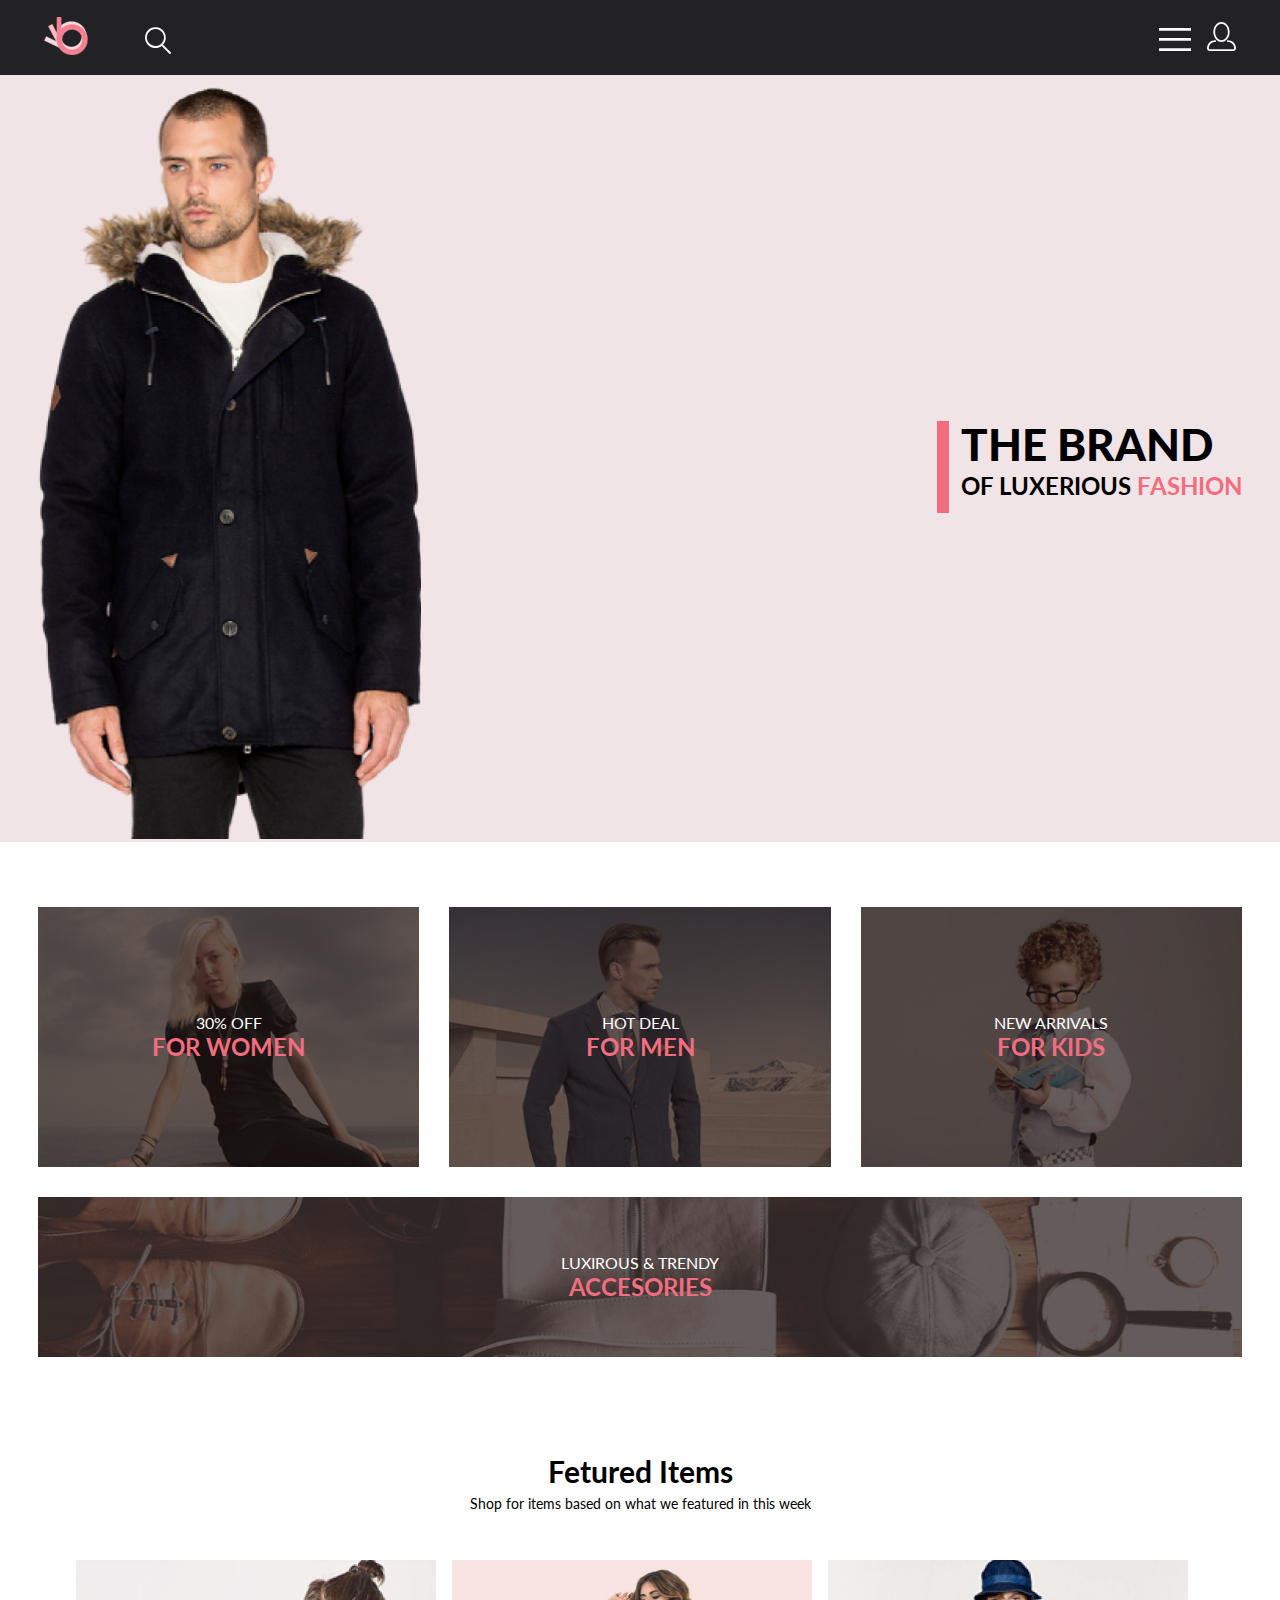
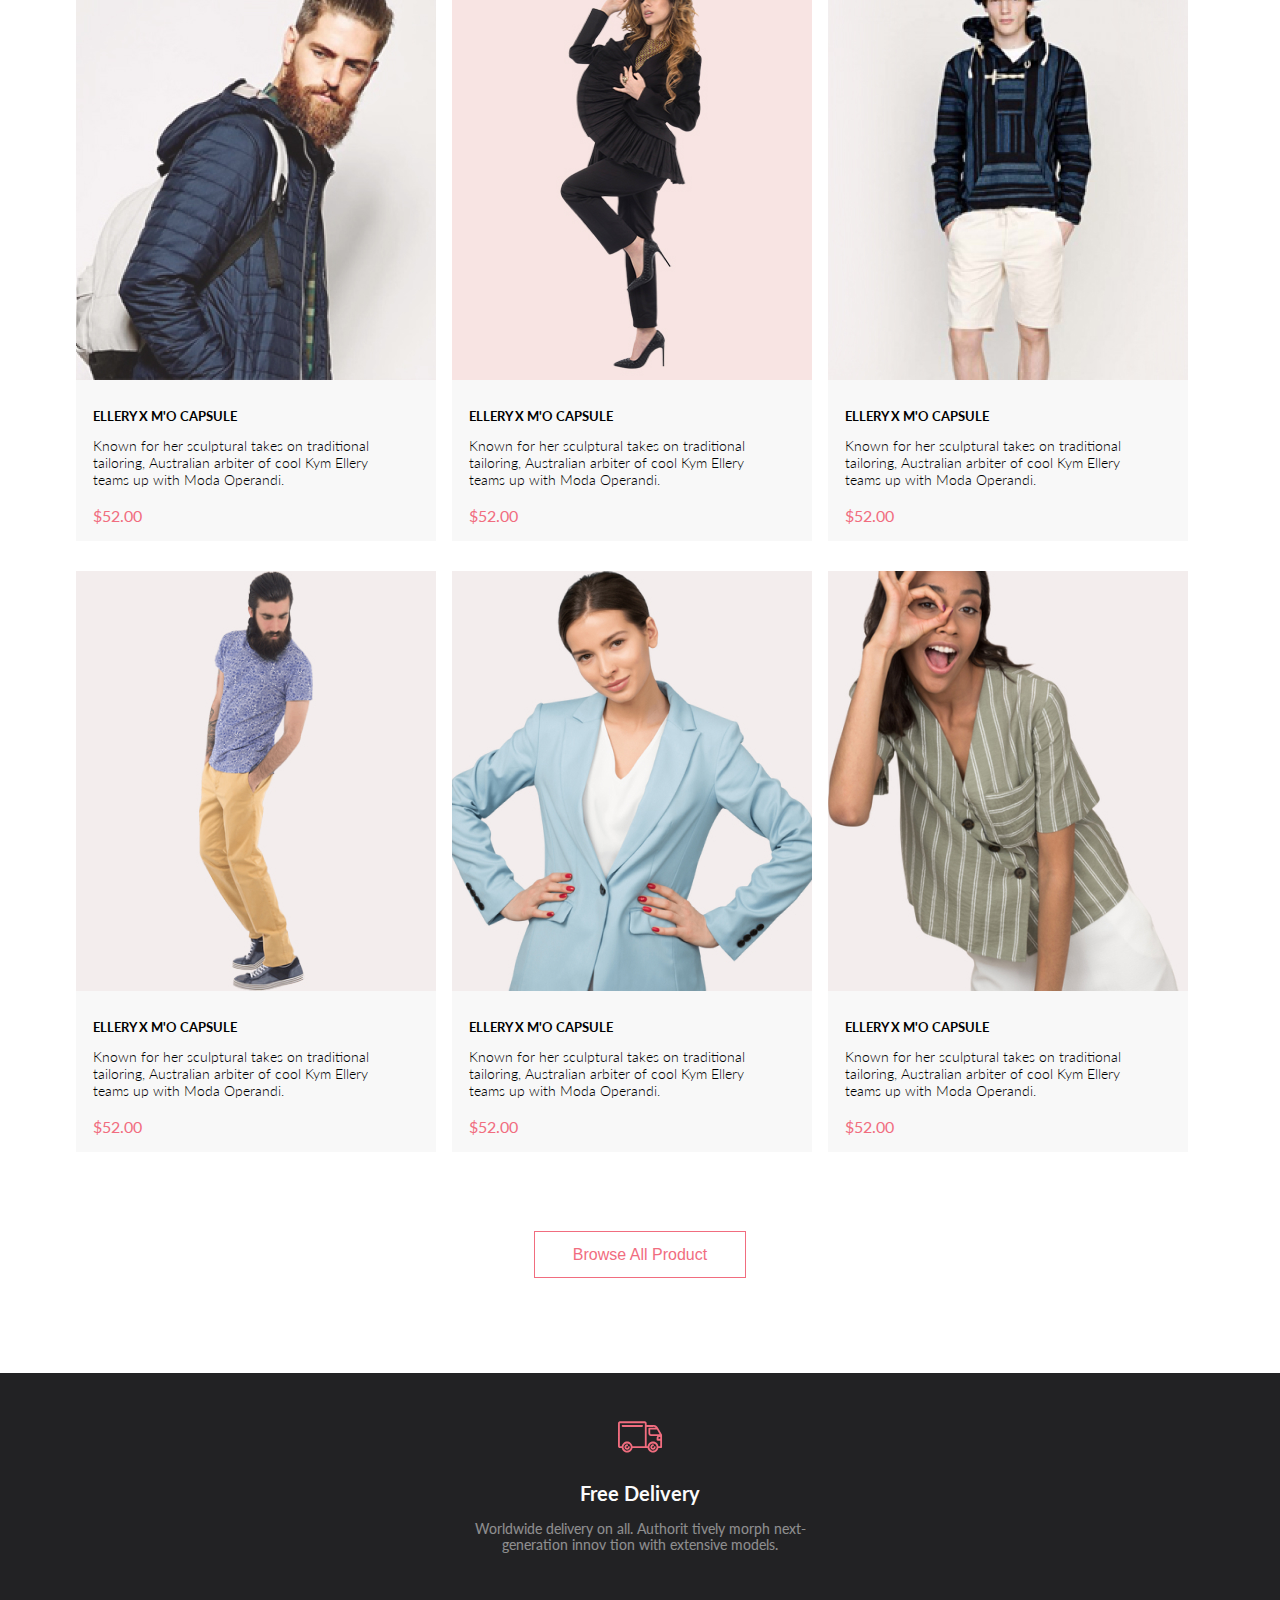
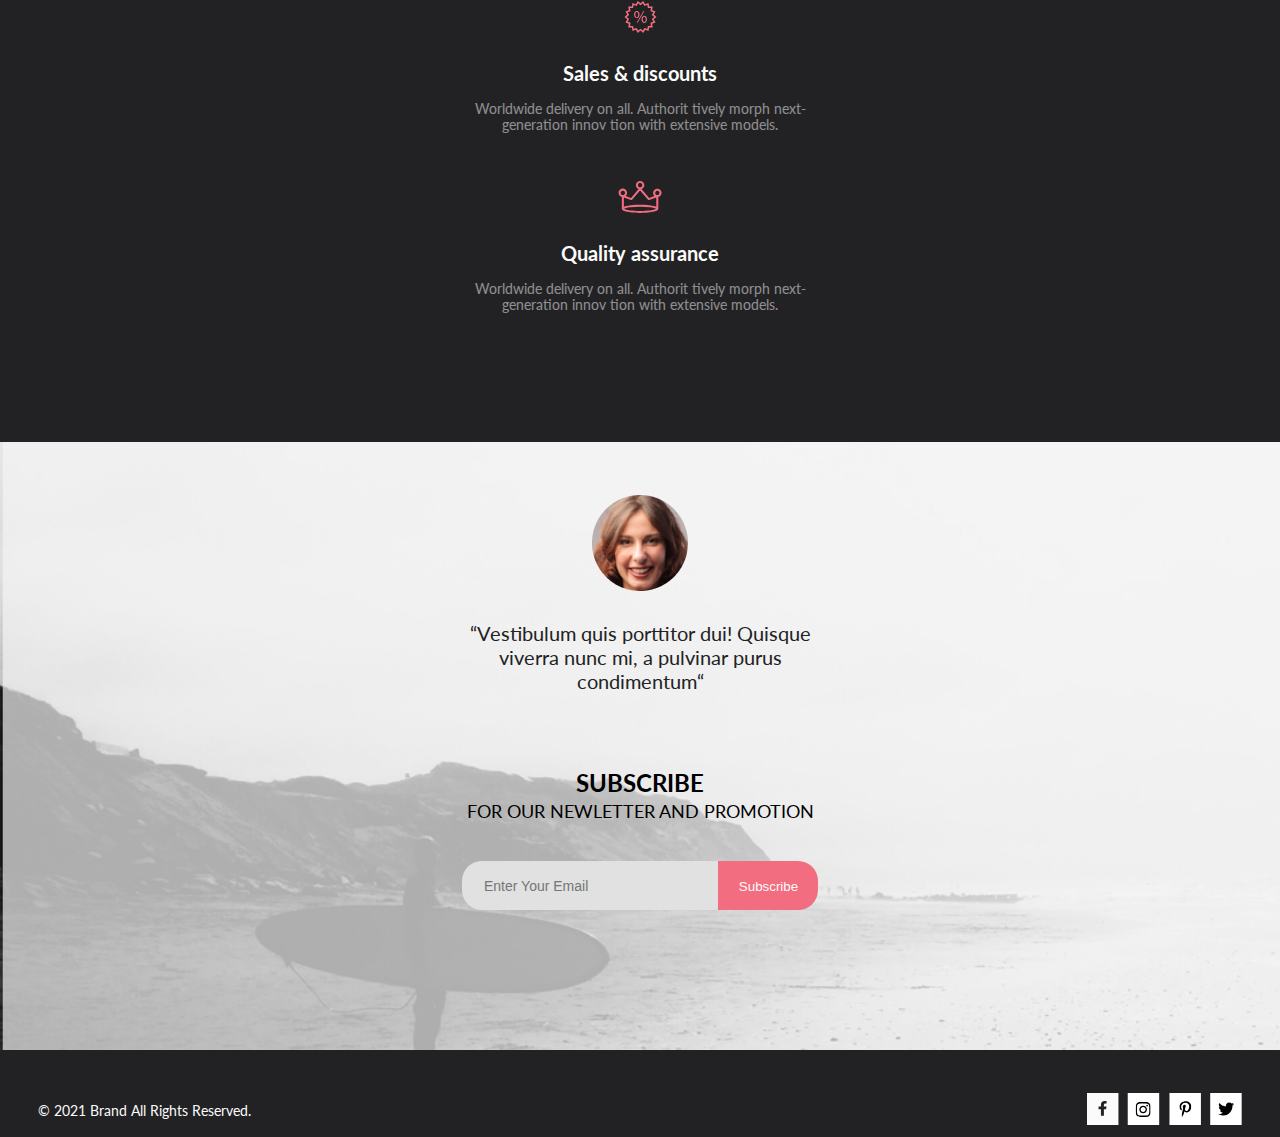
<file: index.html>
<!DOCTYPE html>
<html lang="en">

<head>
    <meta charset="UTF-8">
    <meta http-equiv="X-UA-Compatible" content="IE=edge">
    <meta name="viewport" content="width=device-width, initial-scale=1.0">
    <link rel="stylesheet" href="css/style.css">
    <link rel="preconnect" href="https://fonts.googleapis.com">
    <link rel="preconnect" href="https://fonts.gstatic.com" crossorigin>
    <link href="https://fonts.googleapis.com/css2?family=Lato:wght@300;400;700;900&display=swap" rel="stylesheet">
    <!-- <link rel="stylesheet" href="css/bootstrap.css"> -->
    <title>Lesson1</title>
</head>

<body>
    <header class="header">
        <div class="container">
            <div class="header__nav-button">
                <div class="header__logo-searche-button">
                    <button class="header__button header__logo-button" type="button"> <img class="header__logo"
                            src="img/logo.svg" alt="logo">
                    </button>
                    <button class="header__button" type="button"> <svg class="header__buttom-image" width="27"
                            height="28" viewBox="0 0 27 28">
                            <path
                                d="M19.0596 17.6259C20.6713 15.8658 21.6282 13.6048 21.7698 11.2225C21.9113 8.84018 21.2288 6.48173 19.8369 4.54318C18.445 2.60463 16.4285 1.20404 14.126 0.576619C11.8234 -0.0508009 9.3751 0.13316 7.19217 1.09761C5.00923 2.06205 3.22463 3.74825 2.13804 5.87302C1.05145 7.9978 0.729054 10.4318 1.225 12.7661C1.72094 15.1005 3.00501 17.1932 4.86158 18.6927C6.71814 20.1922 9.03413 21.0072 11.4206 21.0009C13.673 21.004 15.8645 20.27 17.6606 18.9109L25.4086 26.7179C25.4941 26.807 25.5965 26.8781 25.7099 26.927C25.8232 26.9759 25.9452 27.0017 26.0686 27.0029C26.1923 27.0033 26.3148 26.9782 26.4283 26.9292C26.5419 26.8801 26.6441 26.8082 26.7286 26.7179C26.9025 26.537 26.9997 26.2958 26.9997 26.0449C26.9997 25.794 26.9025 25.5528 26.7286 25.3719L19.0596 17.6259ZM2.88662 10.5009C2.89946 8.81563 3.41094 7.17187 4.35659 5.77685C5.30224 4.38183 6.63972 3.29801 8.20044 2.662C9.76115 2.02599 11.4752 1.86627 13.1266 2.20298C14.7779 2.53969 16.2926 3.35775 17.4797 4.55404C18.6668 5.75033 19.4732 7.27129 19.7972 8.92519C20.1212 10.5791 19.9483 12.2919 19.3002 13.8476C18.6522 15.4034 17.5581 16.7325 16.1559 17.6674C14.7536 18.6023 13.1059 19.1011 11.4206 19.1009C9.14916 19.0901 6.97482 18.1784 5.37484 16.566C3.77486 14.9537 2.87998 12.7724 2.88662 10.5009Z" />
                        </svg>
                    </button>
                </div>
                <div class="header__nav-profile-button">
                    <button class="header__button " type="button" id="dropdownMenuButton2" data-bs-toggle="dropdown"
                        aria-expanded="false"> <svg class="header__buttom-image" width="32" height="23"
                            viewBox="0 0 32 23">
                            <path d="M0 23V20.31H32V23H0ZM0 12.76V10.07H32V12.76H0ZM0 2.69V0H32V2.69H0Z" />
                        </svg>
                    </button>
                    <ul class="dropdown-menu" aria-labelledby="dropdownMenuButton2">
                        <h3 class="header__menu-title">menu</h3>
                        <li>
                            <h3 class="header__menu-subtitle">man</h3>
                            <ul>
                                <li class="header__menu-list-item"><a class="header__menu-link" href="#">Accessories</a>
                                </li>
                                <li class="header__menu-list-item"><a class="header__menu-link" href="#">Bags</a> </li>
                                <li class="header__menu-list-item"><a class="header__menu-link" href="#">Denim</a> </li>
                                <li class="header__menu-list-item"><a class="header__menu-link" href="#">T-Shirts</a>
                                </li>
                            </ul>
                        </li>
                        <li>
                            <h3 class="header__menu-subtitle">woman</h3>
                            <ul>
                                <li class="header__menu-list-item"><a class="header__menu-link" href="#">Accessories</a>
                                </li>
                                <li class="header__menu-list-item"><a class="header__menu-link" href="#">Jackets &
                                        Coats</a> </li>
                                <li class="header__menu-list-item"><a class="header__menu-link" href="#">Polos</a> </li>
                                <li class="header__menu-list-item"><a class="header__menu-link" href="#">T-Shirts</a>
                                </li>
                                <li class="header__menu-list-item"><a class="header__menu-link" href="#">Shirts</a>
                                </li>
                            </ul>
                        </li>
                        <li>
                            <h3 class="header__menu-subtitle">kids</h3>
                            <ul>
                                <li class="header__menu-list-item"><a class="header__menu-link" href="#">Accessories</a>
                                </li>
                                <li class="header__menu-list-item"><a class="header__menu-link" href="#">Jackets &
                                        Coats</a> </li>
                                <li class="header__menu-list-item"><a class="header__menu-link" href="#">Polos</a> </li>
                                <li class="header__menu-list-item"><a class="header__menu-link" href="#">T-Shirts</a>
                                </li>
                                <li class="header__menu-list-item"><a class="header__menu-link" href="#">Shirts</a>
                                </li>
                                <li class="header__menu-list-item"><a class="header__menu-link" href="#">Bags</a> </li>
                            </ul>
                        </li>
                    </ul>
                    <button class="header__button" type="button">
                        <svg class="header__buttom-image" width="29" height="29" viewBox="0 0 29 29">
                            <path
                                d="M14.5 19.937C19 19.937 22.656 15.464 22.656 9.968C22.656 4.472 19 0 14.5 0C13.3631 0.0217413 12.2463 0.303398 11.2351 0.823397C10.2239 1.34339 9.34507 2.08794 8.66602 3C7.12663 4.99573 6.30819 7.45381 6.34399 9.974C6.34399 15.465 10 19.937 14.5 19.937ZM14.5 1.813C18 1.813 20.844 5.472 20.844 9.969C20.844 14.466 17.998 18.125 14.5 18.125C11.002 18.125 8.15603 14.465 8.15503 9.969C8.15403 5.473 11 1.813 14.5 1.813ZM20.844 18.125C20.6036 18.125 20.373 18.2205 20.203 18.3905C20.033 18.5605 19.9375 18.7911 19.9375 19.0315C19.9375 19.2719 20.033 19.5025 20.203 19.6725C20.373 19.8425 20.6036 19.938 20.844 19.938C22.526 19.9399 24.1386 20.6088 25.3279 21.7982C26.5172 22.9875 27.1861 24.6 27.188 26.282C27.1875 26.5221 27.0918 26.7523 26.922 26.9221C26.7522 27.0918 26.5221 27.1875 26.282 27.188H2.71997C2.47985 27.1875 2.24975 27.0918 2.07996 26.9221C1.91016 26.7523 1.81449 26.5221 1.81396 26.282C1.81608 24.6001 2.48517 22.9877 3.67444 21.7985C4.86371 20.6092 6.47608 19.9401 8.15796 19.938C8.39824 19.938 8.62868 19.8425 8.79858 19.6726C8.96849 19.5027 9.06396 19.2723 9.06396 19.032C9.06396 18.7917 8.96849 18.5613 8.79858 18.3914C8.62868 18.2215 8.39824 18.126 8.15796 18.126C5.99541 18.1279 3.92201 18.9875 2.39258 20.5164C0.863144 22.0453 0.00264777 24.1185 0 26.281C0.000794067 27.0019 0.287502 27.693 0.797241 28.2027C1.30698 28.7125 1.99811 28.9992 2.71899 29H26.282C27.0027 28.9989 27.6936 28.7121 28.2031 28.2024C28.7126 27.6927 28.9992 27.0017 29 26.281C28.9974 24.1187 28.1372 22.0457 26.6083 20.5168C25.0793 18.9878 23.0063 18.1276 20.844 18.125Z" />
                        </svg>
                    </button>
                    <button class="header__button header__basket-button" type="button"> <svg
                            class="header__buttom-image" width="32" height="29" viewBox="0 0 32 29">
                            <path
                                d="M26.2009 29C25.5532 28.9738 24.9415 28.6948 24.4972 28.2227C24.0529 27.7506 23.8114 27.1232 23.8245 26.475C23.8376 25.8269 24.1043 25.2097 24.5673 24.7559C25.0303 24.3022 25.6527 24.048 26.301 24.048C26.9493 24.048 27.5717 24.3022 28.0347 24.7559C28.4977 25.2097 28.7644 25.8269 28.7775 26.475C28.7906 27.1232 28.549 27.7506 28.1047 28.2227C27.6604 28.6948 27.0488 28.9738 26.401 29H26.2009ZM6.75293 26.32C6.75293 25.79 6.91011 25.2718 7.20459 24.8311C7.49907 24.3904 7.91764 24.0469 8.40735 23.844C8.89705 23.6412 9.43594 23.5881 9.95581 23.6915C10.4757 23.7949 10.9532 24.0502 11.328 24.425C11.7028 24.7998 11.9581 25.2773 12.0615 25.7972C12.1649 26.317 12.1118 26.8559 11.9089 27.3456C11.7061 27.8353 11.3626 28.2539 10.9219 28.5483C10.4812 28.8428 9.96304 29 9.43298 29C9.08087 29.0003 8.73212 28.9311 8.40674 28.7966C8.08136 28.662 7.78569 28.4646 7.53662 28.2158C7.28755 27.9669 7.09001 27.6713 6.9552 27.3461C6.82039 27.0208 6.75098 26.6721 6.75098 26.32H6.75293ZM10.553 20.686C10.2935 20.6868 10.0409 20.6024 9.83411 20.4457C9.62727 20.2891 9.47758 20.0689 9.40796 19.819L4.57495 2.36401H1.18201C0.868521 2.36401 0.567859 2.23947 0.346191 2.01781C0.124523 1.79614 0 1.49549 0 1.18201C0 0.868519 0.124523 0.567873 0.346191 0.346205C0.567859 0.124537 0.868521 5.81268e-06 1.18201 5.81268e-06H5.46301C5.7225 -0.00080736 5.97504 0.0837201 6.18176 0.240568C6.38848 0.397416 6.53784 0.617884 6.60693 0.868006L11.4399 18.323H24.6179L29.001 8.27501H14.401C14.2428 8.27961 14.0854 8.25242 13.9379 8.19507C13.7904 8.13771 13.6559 8.05134 13.5424 7.94108C13.4288 7.83082 13.3386 7.69891 13.277 7.55315C13.2154 7.40739 13.1836 7.25075 13.1836 7.0925C13.1836 6.93426 13.2154 6.77762 13.277 6.63186C13.3386 6.4861 13.4288 6.35419 13.5424 6.24393C13.6559 6.13367 13.7904 6.0473 13.9379 5.98994C14.0854 5.93259 14.2428 5.90541 14.401 5.91001H30.814C31.0097 5.90996 31.2022 5.95866 31.3744 6.05172C31.5465 6.14478 31.6928 6.27926 31.7999 6.44301C31.9078 6.60729 31.9734 6.79569 31.9908 6.99145C32.0083 7.18721 31.9771 7.38424 31.9 7.565L26.495 19.977C26.4026 20.1876 26.251 20.3668 26.0585 20.4927C25.866 20.6186 25.641 20.6858 25.411 20.686H10.553Z" />
                        </svg>
                    </button>
                </div>
            </div>
        </div>
        </div>
    </header>
    <main>
        <section class="main-info">
            <div class="container">
                <ul class="main-info__list">
                    <li> <img class="main-info__img-banner" src="img/model_for_banner.png" alt="model for banner"
                            min-width="382px" height="764px"></li>
                    <li class="main-info__title-wrap">
                        <h1 class="main-info__title">the brand
                            <span class="main-info__sub-title"> of luxerious
                                <span class="main-info__sub-title-pink">fashion
                                </span>
                            </span>
                        </h1>
                    </li>
                </ul>
            </div>
        </section>
        <div class="container">
            <section class="categories">
                <h2 class="categories__title visually-hidden">Categories</h2>
                <ul class="categories__list">
                    <li class="categories__list-item categories__list-item-women">
                        <p class="categories__list-description">30% off</p>
                        <h3 class="categories__description-title">for women</h3>
                    </li>
                    <li class="categories__list-item categories__list-item-men">
                        <p class="categories__list-description">hot deal</p>
                        <h3 class="categories__description-title">for men</h3>
                    </li>
                    <li class="categories__list-item categories__list-item-kids">
                        <p class="categories__list-description">new arrivals</p>
                        <h3 class="categories__description-title">for kids</h3>
                    </li>
                    <li class="categories__list-item categories__list-item-accesories">
                        <p class="categories__list-description">luxirous & trendy</p>
                        <h3 class="categories__description-title">accesories</h3>
                    </li>
                </ul>
            </section>
            <section class="items">
                <h2 class="items__title">Fetured Items</h2>
                <p class="items__description">Shop for items based on what we featured in this week</p>
                <ul class="items__list">
                    <li class="items__item">
                        <div class="items__item-overlay">
                            <img class="items__item-img" src="img/product_1.jpg" alt="product 1">
                            <button class="items__item-button">Add to Cart
                            </button>
                        </div>
                        <h3 class="items__item-title">ellery x m'o capsule</h3>
                        <p class="items__item-description">Known for her sculptural takes on traditional tailoring,
                            Australian arbiter of cool Kym Ellery teams up with Moda Operandi.
                        </p>
                        <p class="items__item-price">$52.00</p>
                    </li>
                    <li class="items__item">
                        <div class="items__item-overlay">
                            <img class="items__item-img" src="img/product_2.jpg" alt="product 2">
                            <button class="items__item-button">Add to Cart
                            </button>
                        </div>
                        <h3 class="items__item-title">ellery x m'o capsule</h3>
                        <p class="items__item-description">Known for her sculptural takes on traditional tailoring,
                            Australian arbiter of cool Kym Ellery teams up with Moda Operandi.
                        </p>
                        <p class="items__item-price">$52.00</p>
                    </li>
                    <li class="items__item">
                        <div class="items__item-overlay">
                            <img class="items__item-img" src="img/product_3.jpg" alt="product 3">
                            <button class="items__item-button">Add to Cart
                            </button>
                        </div>
                        <h3 class="items__item-title">ellery x m'o capsule</h3>
                        <p class="items__item-description">Known for her sculptural takes on traditional tailoring,
                            Australian arbiter of cool Kym Ellery teams up with Moda Operandi.
                        </p>
                        <p class="items__item-price">$52.00</p>
                    </li>
                    <li class="items__item">
                        <div class="items__item-overlay">
                            <img class="items__item-img" src="img/product_4.jpg" alt="product 4">
                            <button class="items__item-button">Add to Cart
                            </button>
                        </div>
                        <h3 class="items__item-title">ellery x m'o capsule</h3>
                        <p class="items__item-description">Known for her sculptural takes on traditional tailoring,
                            Australian arbiter of cool Kym Ellery teams up with Moda Operandi.
                        </p>
                        <p class="items__item-price">$52.00</p>
                    </li>
                    <li class="items__item">
                        <div class="items__item-overlay">
                            <img class="items__item-img" src="img/product_5.jpg" alt="product 5">
                            <button class="items__item-button">Add to Cart
                            </button>
                        </div>
                        <h3 class="items__item-title">ellery x m'o capsule</h3>
                        <p class="items__item-description">Known for her sculptural takes on traditional tailoring,
                            Australian arbiter of cool Kym Ellery teams up with Moda Operandi.
                        </p>
                        <p class="items__item-price">$52.00</p>
                    </li>
                    <li class="items__item">
                        <div class="items__item-overlay">
                            <img class="items__item-img" src="img/product_6.jpg" alt="product 6">
                            <button class="items__item-button">Add to Cart
                            </button>
                        </div>
                        <h3 class="items__item-title">ellery x m'o capsule</h3>
                        <p class="items__item-description">Known for her sculptural takes on traditional tailoring,
                            Australian arbiter of cool Kym Ellery teams up with Moda Operandi.
                        </p>
                        <p class="items__item-price">$52.00</p>
                    </li>
                </ul>
                <div class="items__button-wrap">
                    <button class="items__button-browse" type="button">Browse All Product</button>
                </div>
            </section>
        </div>
        <section class="advantages">
            <div class="container">
                <h2 class="advantages__title visually-hidden">advantages</h2>
                <ul class="advantages__list">
                    <li class="advantages__item">
                        <img class="advantages__img" src="img/car.svg" alt="car">
                        <h3 class="advantages__item-title">Free Delivery</h3>
                        <p class="advantages__discription">Worldwide delivery on all. Authorit tively morph
                            next-generation innov tion with extensive models.
                        </p>
                    </li>
                    <li class="advantages__item">
                        <img class="advantages__img" src="img/percent.svg" alt="percent">
                        <h3 class="advantages__item-title">Sales & discounts
                        </h3>
                        <p class="advantages__discription">Worldwide delivery on all. Authorit tively morph
                            next-generation innov tion with extensive models.
                        </p>
                    </li>
                    <li class="advantages__item">
                        <img class="advantages__img" src="img/crown.svg" alt="crown">
                        <h3 class="advantages__item-title">Quality assurance
                        </h3>
                        <p class="advantages__discription">Worldwide delivery on all. Authorit tively morph
                            next-generation innov tion with extensive models.
                        </p>
                    </li>
                </ul>
            </div>
        </section>
    </main>
    <footer class="footer">
        <div class="footer__subscribe-wrap-bcg">
            <div class="container footer__subscribe">
                <ul class="footer__subscribe-comment">
                    <li class="footer__subscribe-list-img-wrap">
                        <img class="footer__subscribe-list-img" src="img/photo.png" alt="photo">
                        <p class="footer__subscribe-list-discription">
                            “Vestibulum quis porttitor dui! Quisque viverra nunc mi, a pulvinar purus condimentum“
                        </p>
                </ul>
                <ul class="footer__subscribe-list">
                    <li class="footer__subscribe-list-item ">
                        <h2 class="footer__subscribe-title">subscribe
                            <span class="footer__subscribe-sub-title">for our newletter and promotion
                        </h2>
                        </span>
                    </li>
                    <ul class="footer__subscribe-button-wrap">
                        <li>
                            <form class="footer__subscribe-form" action="">
                                <input class="footer__subscribe-input" type="text" placeholder="Enter Your Email">
                                <button class="footer__subscribe-button" type="button">Subscribe
                                </button>
                            </form>

                        </li>
                    </ul>
                </ul>
            </div>
        </div>
        <div class="footer__copyrights-bcg">
            <div class="container footer__copyrights">
                <p class="footer__copyrights-text">&copy; 2021 Brand All Rights Reserved.
                </p>
                <ul class="footer__copyrights-links">
                    <li class="footer__copyrights-item">
                        <a href="#">
                            <svg width="32" height="32" viewBox="0 0 32 32">
                                <symbol id="facebook-bkg">
                                    <path id="facebook-bkg" d="M31.4506 0H0V32H31.4506V0Z" />
                                </symbol>
                                <symbol id="facebook-icon">
                                    <path id="facebook-icon"
                                        d="M19.0884 16.28L19.5069 13.616H16.8902V11.8873C16.8902 11.1585 17.2557 10.4481 18.4277 10.4481H19.6172V8.17997C19.6172 8.17997 18.5377 8 17.5056 8C15.3507 8 13.9422 9.27593 13.9422 11.5857V13.616H11.5469V16.28H13.9422V22.72H16.8902V16.28H19.0884Z" />
                                </symbol>
                            </svg>
                            <svg class="footer__copyrights-social-img-bcg" width="32" height="32" viewBox="0 0 32 32">
                                <use xlink:href="#facebook-bkg"></use>
                            </svg>
                            <svg class="footer__copyrights-social-img-icon" width="32" height="32" viewBox="0 0 32 32">
                                <use xlink:href="#facebook-icon"></use>
                            </svg>
                        </a>
                    </li>
                    <li>
                        <a href="#"><img src="img/instagram.svg" alt="p">
                        </a>

                        </a>
                    <li>
                        <a href="#"><img src="img/p.svg" alt="p">
                        </a>
                    </li>
                    <li>
                        <a href="#"><img src="img/twitter.svg" alt="twitter">
                        </a>
                    </li>
                </ul>
            </div>
        </div>
    </footer>
    <script src="js/bootstrap.bundle.js"></script>
</body>

</html>
</file>
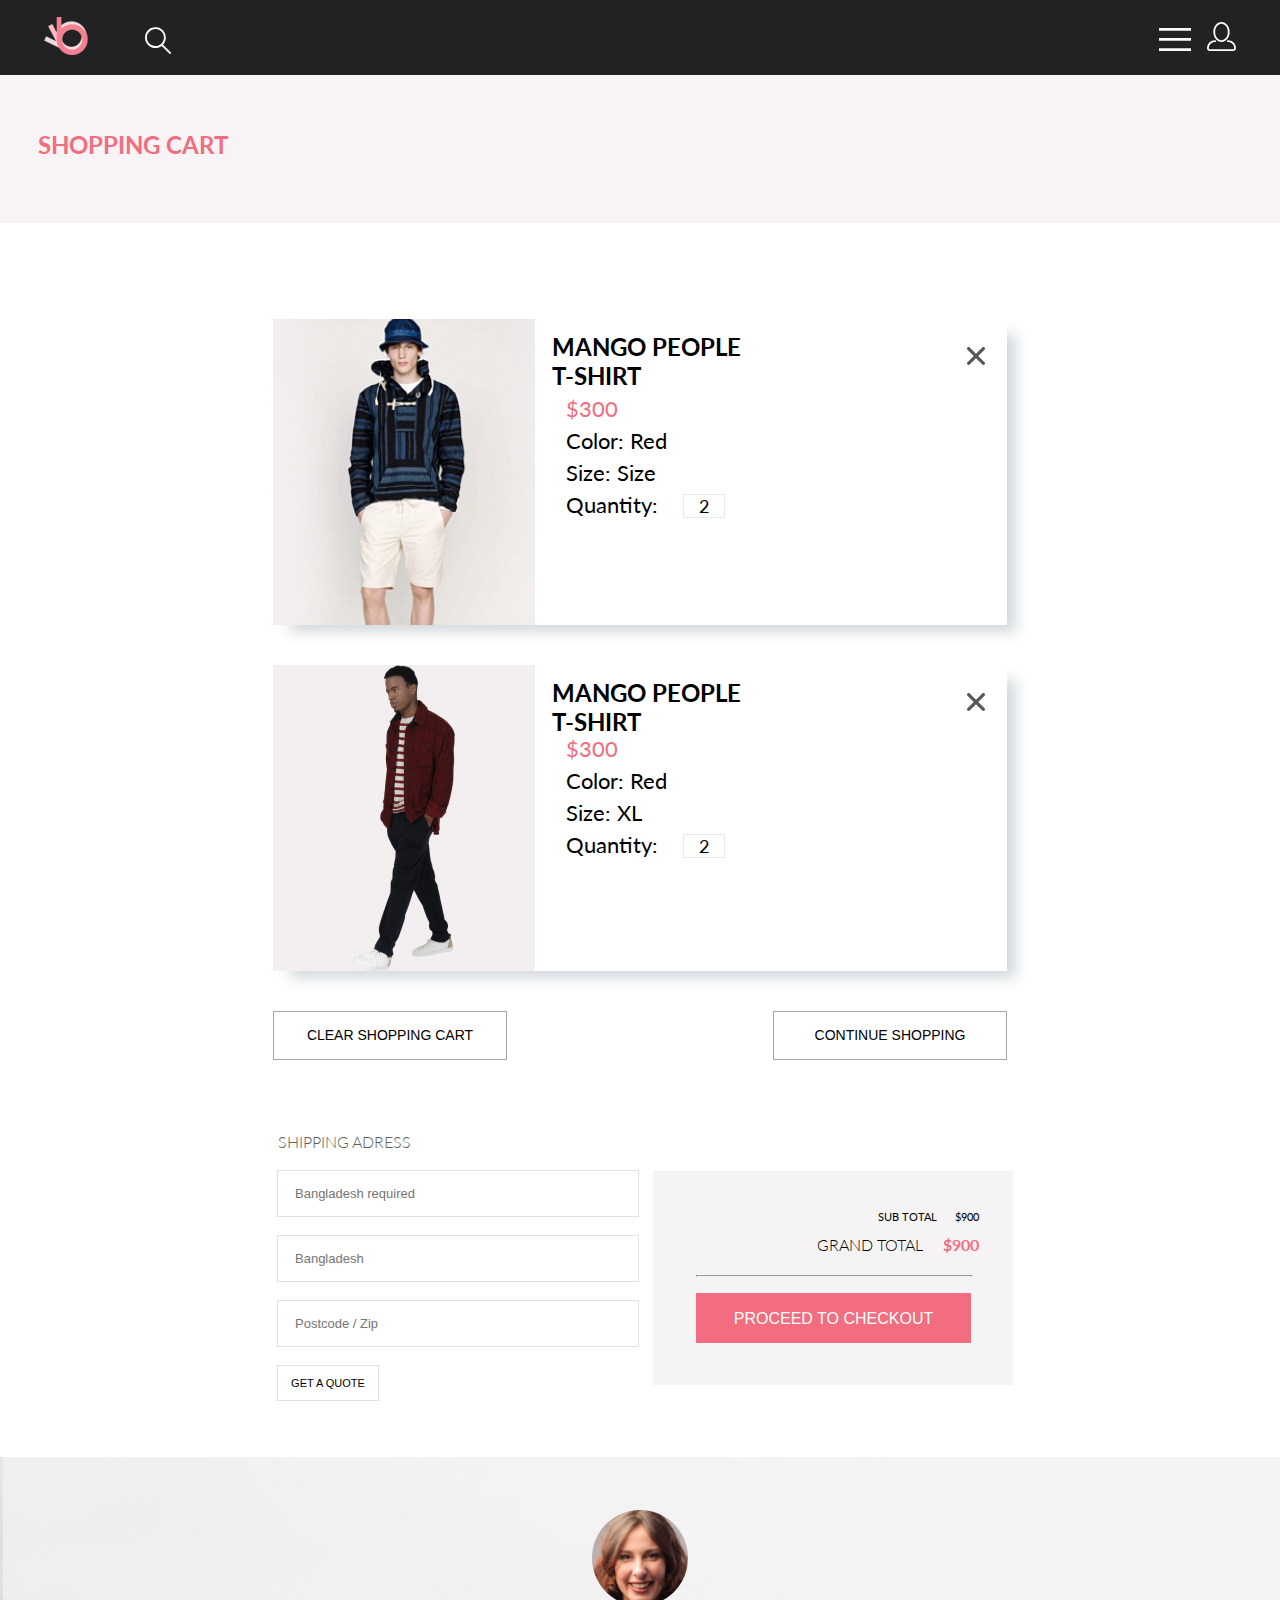
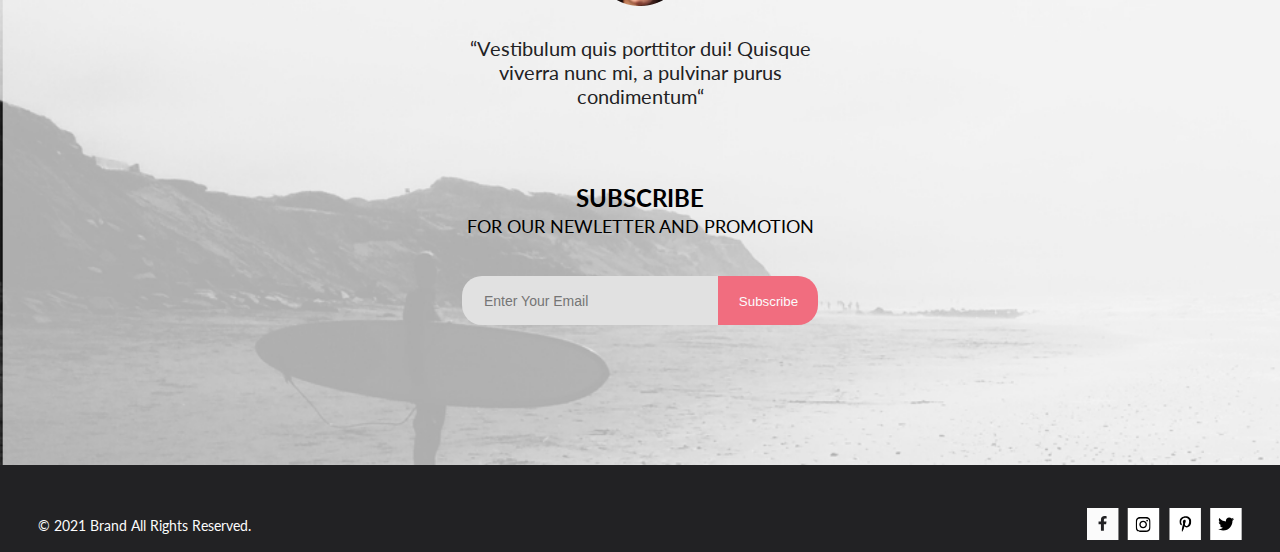
<file: cart.html>
<!DOCTYPE html>
<html lang="en">

<head>
    <meta charset="UTF-8">
    <meta http-equiv="X-UA-Compatible" content="IE=edge">
    <meta name="viewport" content="width=device-width, initial-scale=1.0">
    <link rel="stylesheet" href="css/style.css">
    <link rel="preconnect" href="https://fonts.googleapis.com">
    <link rel="preconnect" href="https://fonts.gstatic.com" crossorigin>
    <link href="https://fonts.googleapis.com/css2?family=Lato:wght@300;400;700;900&display=swap" rel="stylesheet">
    <!-- <link rel="stylesheet" href="css/bootstrap.css"> -->
    <title>Lesson1</title>
</head>

<body>
    <header class="header">
        <div class="container">
            <div class="header__nav-button">
                <div class="header__logo-searche-button">
                    <button class="header__button header__logo-button" type="button"> <img class="header__logo"
                            src="img/logo.svg" alt="logo">
                    </button>
                    <button class="header__button" type="button"> <svg class="header__buttom-image" width="27"
                            height="28" viewBox="0 0 27 28">
                            <path
                                d="M19.0596 17.6259C20.6713 15.8658 21.6282 13.6048 21.7698 11.2225C21.9113 8.84018 21.2288 6.48173 19.8369 4.54318C18.445 2.60463 16.4285 1.20404 14.126 0.576619C11.8234 -0.0508009 9.3751 0.13316 7.19217 1.09761C5.00923 2.06205 3.22463 3.74825 2.13804 5.87302C1.05145 7.9978 0.729054 10.4318 1.225 12.7661C1.72094 15.1005 3.00501 17.1932 4.86158 18.6927C6.71814 20.1922 9.03413 21.0072 11.4206 21.0009C13.673 21.004 15.8645 20.27 17.6606 18.9109L25.4086 26.7179C25.4941 26.807 25.5965 26.8781 25.7099 26.927C25.8232 26.9759 25.9452 27.0017 26.0686 27.0029C26.1923 27.0033 26.3148 26.9782 26.4283 26.9292C26.5419 26.8801 26.6441 26.8082 26.7286 26.7179C26.9025 26.537 26.9997 26.2958 26.9997 26.0449C26.9997 25.794 26.9025 25.5528 26.7286 25.3719L19.0596 17.6259ZM2.88662 10.5009C2.89946 8.81563 3.41094 7.17187 4.35659 5.77685C5.30224 4.38183 6.63972 3.29801 8.20044 2.662C9.76115 2.02599 11.4752 1.86627 13.1266 2.20298C14.7779 2.53969 16.2926 3.35775 17.4797 4.55404C18.6668 5.75033 19.4732 7.27129 19.7972 8.92519C20.1212 10.5791 19.9483 12.2919 19.3002 13.8476C18.6522 15.4034 17.5581 16.7325 16.1559 17.6674C14.7536 18.6023 13.1059 19.1011 11.4206 19.1009C9.14916 19.0901 6.97482 18.1784 5.37484 16.566C3.77486 14.9537 2.87998 12.7724 2.88662 10.5009Z" />
                        </svg>
                    </button>
                </div>
                <div class="header__nav-profile-button">
                    <button class="header__button " type="button" id="dropdownMenuButton2" data-bs-toggle="dropdown"
                        aria-expanded="false"> <svg class="header__buttom-image" width="32" height="23"
                            viewBox="0 0 32 23">
                            <path d="M0 23V20.31H32V23H0ZM0 12.76V10.07H32V12.76H0ZM0 2.69V0H32V2.69H0Z" />
                        </svg>
                    </button>
                    <ul class="dropdown-menu" aria-labelledby="dropdownMenuButton2">
                        <h3 class="header__menu-title">menu</h3>
                        <li>
                            <h3 class="header__menu-subtitle">man</h3>
                            <ul>
                                <li class="header__menu-list-item"><a class="header__menu-link" href="#">Accessories</a>
                                </li>
                                <li class="header__menu-list-item"><a class="header__menu-link" href="#">Bags</a> </li>
                                <li class="header__menu-list-item"><a class="header__menu-link" href="#">Denim</a> </li>
                                <li class="header__menu-list-item"><a class="header__menu-link" href="#">T-Shirts</a>
                                </li>
                            </ul>
                        </li>
                        <li>
                            <h3 class="header__menu-subtitle">woman</h3>
                            <ul>
                                <li class="header__menu-list-item"><a class="header__menu-link" href="#">Accessories</a>
                                </li>
                                <li class="header__menu-list-item"><a class="header__menu-link" href="#">Jackets &
                                        Coats</a> </li>
                                <li class="header__menu-list-item"><a class="header__menu-link" href="#">Polos</a> </li>
                                <li class="header__menu-list-item"><a class="header__menu-link" href="#">T-Shirts</a>
                                </li>
                                <li class="header__menu-list-item"><a class="header__menu-link" href="#">Shirts</a>
                                </li>
                            </ul>
                        </li>
                        <li>
                            <h3 class="header__menu-subtitle">kids</h3>
                            <ul>
                                <li class="header__menu-list-item"><a class="header__menu-link" href="#">Accessories</a>
                                </li>
                                <li class="header__menu-list-item"><a class="header__menu-link" href="#">Jackets &
                                        Coats</a> </li>
                                <li class="header__menu-list-item"><a class="header__menu-link" href="#">Polos</a> </li>
                                <li class="header__menu-list-item"><a class="header__menu-link" href="#">T-Shirts</a>
                                </li>
                                <li class="header__menu-list-item"><a class="header__menu-link" href="#">Shirts</a>
                                </li>
                                <li class="header__menu-list-item"><a class="header__menu-link" href="#">Bags</a> </li>
                            </ul>
                        </li>
                    </ul>
                    <button class="header__button" type="button">
                        <svg class="header__buttom-image" width="29" height="29" viewBox="0 0 29 29">
                            <path
                                d="M14.5 19.937C19 19.937 22.656 15.464 22.656 9.968C22.656 4.472 19 0 14.5 0C13.3631 0.0217413 12.2463 0.303398 11.2351 0.823397C10.2239 1.34339 9.34507 2.08794 8.66602 3C7.12663 4.99573 6.30819 7.45381 6.34399 9.974C6.34399 15.465 10 19.937 14.5 19.937ZM14.5 1.813C18 1.813 20.844 5.472 20.844 9.969C20.844 14.466 17.998 18.125 14.5 18.125C11.002 18.125 8.15603 14.465 8.15503 9.969C8.15403 5.473 11 1.813 14.5 1.813ZM20.844 18.125C20.6036 18.125 20.373 18.2205 20.203 18.3905C20.033 18.5605 19.9375 18.7911 19.9375 19.0315C19.9375 19.2719 20.033 19.5025 20.203 19.6725C20.373 19.8425 20.6036 19.938 20.844 19.938C22.526 19.9399 24.1386 20.6088 25.3279 21.7982C26.5172 22.9875 27.1861 24.6 27.188 26.282C27.1875 26.5221 27.0918 26.7523 26.922 26.9221C26.7522 27.0918 26.5221 27.1875 26.282 27.188H2.71997C2.47985 27.1875 2.24975 27.0918 2.07996 26.9221C1.91016 26.7523 1.81449 26.5221 1.81396 26.282C1.81608 24.6001 2.48517 22.9877 3.67444 21.7985C4.86371 20.6092 6.47608 19.9401 8.15796 19.938C8.39824 19.938 8.62868 19.8425 8.79858 19.6726C8.96849 19.5027 9.06396 19.2723 9.06396 19.032C9.06396 18.7917 8.96849 18.5613 8.79858 18.3914C8.62868 18.2215 8.39824 18.126 8.15796 18.126C5.99541 18.1279 3.92201 18.9875 2.39258 20.5164C0.863144 22.0453 0.00264777 24.1185 0 26.281C0.000794067 27.0019 0.287502 27.693 0.797241 28.2027C1.30698 28.7125 1.99811 28.9992 2.71899 29H26.282C27.0027 28.9989 27.6936 28.7121 28.2031 28.2024C28.7126 27.6927 28.9992 27.0017 29 26.281C28.9974 24.1187 28.1372 22.0457 26.6083 20.5168C25.0793 18.9878 23.0063 18.1276 20.844 18.125Z" />
                        </svg>
                    </button>
                    <button class="header__button header__basket-button" type="button"> <svg
                            class="header__buttom-image" width="32" height="29" viewBox="0 0 32 29">
                            <path
                                d="M26.2009 29C25.5532 28.9738 24.9415 28.6948 24.4972 28.2227C24.0529 27.7506 23.8114 27.1232 23.8245 26.475C23.8376 25.8269 24.1043 25.2097 24.5673 24.7559C25.0303 24.3022 25.6527 24.048 26.301 24.048C26.9493 24.048 27.5717 24.3022 28.0347 24.7559C28.4977 25.2097 28.7644 25.8269 28.7775 26.475C28.7906 27.1232 28.549 27.7506 28.1047 28.2227C27.6604 28.6948 27.0488 28.9738 26.401 29H26.2009ZM6.75293 26.32C6.75293 25.79 6.91011 25.2718 7.20459 24.8311C7.49907 24.3904 7.91764 24.0469 8.40735 23.844C8.89705 23.6412 9.43594 23.5881 9.95581 23.6915C10.4757 23.7949 10.9532 24.0502 11.328 24.425C11.7028 24.7998 11.9581 25.2773 12.0615 25.7972C12.1649 26.317 12.1118 26.8559 11.9089 27.3456C11.7061 27.8353 11.3626 28.2539 10.9219 28.5483C10.4812 28.8428 9.96304 29 9.43298 29C9.08087 29.0003 8.73212 28.9311 8.40674 28.7966C8.08136 28.662 7.78569 28.4646 7.53662 28.2158C7.28755 27.9669 7.09001 27.6713 6.9552 27.3461C6.82039 27.0208 6.75098 26.6721 6.75098 26.32H6.75293ZM10.553 20.686C10.2935 20.6868 10.0409 20.6024 9.83411 20.4457C9.62727 20.2891 9.47758 20.0689 9.40796 19.819L4.57495 2.36401H1.18201C0.868521 2.36401 0.567859 2.23947 0.346191 2.01781C0.124523 1.79614 0 1.49549 0 1.18201C0 0.868519 0.124523 0.567873 0.346191 0.346205C0.567859 0.124537 0.868521 5.81268e-06 1.18201 5.81268e-06H5.46301C5.7225 -0.00080736 5.97504 0.0837201 6.18176 0.240568C6.38848 0.397416 6.53784 0.617884 6.60693 0.868006L11.4399 18.323H24.6179L29.001 8.27501H14.401C14.2428 8.27961 14.0854 8.25242 13.9379 8.19507C13.7904 8.13771 13.6559 8.05134 13.5424 7.94108C13.4288 7.83082 13.3386 7.69891 13.277 7.55315C13.2154 7.40739 13.1836 7.25075 13.1836 7.0925C13.1836 6.93426 13.2154 6.77762 13.277 6.63186C13.3386 6.4861 13.4288 6.35419 13.5424 6.24393C13.6559 6.13367 13.7904 6.0473 13.9379 5.98994C14.0854 5.93259 14.2428 5.90541 14.401 5.91001H30.814C31.0097 5.90996 31.2022 5.95866 31.3744 6.05172C31.5465 6.14478 31.6928 6.27926 31.7999 6.44301C31.9078 6.60729 31.9734 6.79569 31.9908 6.99145C32.0083 7.18721 31.9771 7.38424 31.9 7.565L26.495 19.977C26.4026 20.1876 26.251 20.3668 26.0585 20.4927C25.866 20.6186 25.641 20.6858 25.411 20.686H10.553Z" />
                        </svg>
                    </button>
                </div>
            </div>
        </div>
        </div>
    </header>
    <main>
        <section class="shopping-cart-title">
            <h1 class="container shopping-cart-title__text">shopping cart</h1>
        </section>
        <section>
            <ul class="container shopping-cart">
                <li class="container shopping-cart__block">
                    <ul class="shopping-cart__cart-wrap">
                        <li class="shopping-cart__cart">
                            <img class="shopping-cart__cart-img" src="img/hopping-cart-prew-img1.jpg"
                                alt="shopping cart image">
                            <div>
                                <h2 class="shopping-cart__cart-title">mango people <span
                                        class="shopping-cart__cart-title_transfer-new-line">t-shirt</span>
                                </h2>
                                <p class="shopping-cart__cart-property">
                                <p class="shopping-cart__cart-price">$300
                                </p>
                                </p>
                                <p class="shopping-cart__cart-description">
                                <p class="shopping-cart__cart-property">Color:
                                    <span class="shopping-cart__cart-value">Red</span>
                                </p>
                                <p class="shopping-cart__cart-property">Size:
                                    <span class="shopping-cart__cart-value">Size</span>
                                </p>
                                <p class="shopping-cart__cart-property">Quantity:<span
                                        class="shopping-cart__cart-quantity-value">2</span></p>
                                </p>
                            </div>
                        </li>
                        <li class="shopping-cart__cart">
                            <img src="img/hopping-cart-prew-img2.jpg" alt="shopping cart image"
                                class="shopping-cart__cart-img">
                            <div>
                                <h2 class="shopping-cart__cart-title">mango people
                                    <span class="shopping-cart__cart-title_transfer-new-line">t-shirt</span>
                                </h2>
                                <p class="shopping-cart__cart-price">
                                    $300
                                </p>
                                <p class="shopping-cart__cart-description">
                                <p class="shopping-cart__cart-property">Color: <span
                                        class="shopping-cart__cart-value">Red</span>
                                </p>
                                <p class="shopping-cart__cart-property">Size: <span
                                        class="shopping-cart__cart-value">XL</span></p>
                                <p class="shopping-cart__cart-property">Quantity:<span
                                        class="shopping-cart__cart-quantity-value">2</span></p>
                                </p>
                            </div>
                        </li>
                        <ul class="shopping-cart__button-wrap">
                            <li>
                                <button class="shopping-cart__button" type="button">clear shopping cart</button>
                            </li>
                            <li>
                                <button class="shopping-cart__button" type="button">continue shopping</button>
                            </li>
                        </ul>
                    </ul>
                </li>
                <li class="shopping-cart-form">
                    <h3 class="shopping-cart-form__form-title">shipping adress</h3>
                    <div class="shopping-cart-form__block">
                        <form action="">
                            <fieldset>
                                <label class="shopping-cart__form-label" for="">
                                    <input class="shopping-cart-form__form-input" placeholder="Bangladesh required"
                                        type="text">
                                    <span class="visually-hidden">State</span>
                                </label>
                                <label class="shopping-cart-form__form-label" for="">
                                    <input class="shopping-cart-form__form-input" placeholder="Bangladesh" type="text"
                                        required>
                                    <span class="visually-hidden">State</span>
                                </label>
                                <label class="shopping-cart-form__form-label" for="">
                                    <input class="shopping-cart-form__form-input" placeholder="Postcode / Zip"
                                        type="text" required>
                                    <span class="visually-hidden">Postcode</span>
                                </label>
                            </fieldset>
                            <button class="shopping-cart-form__form-button">get a quote</button>
                        </form>
                        <div>
                            <div class="shopping-cart-form__wrap">
                                <p class="shopping-cart-form__sub-total">sub total <span
                                        class="shopping-cart-form__sub-total-summ">$900</span></p>
                                <p class="shopping-cart-form__grand-total">grand total<span
                                        class="shopping-cart-form__grand-total-summ">$900</span></p>
                                <hr class="shopping-cart-form__line">
                                <button class="shopping-cart-form__button-proceed" type="button">proceed to
                                    checkout</button>
                            </div>
                        </div>
                    </div>
                </li>
            </ul>
        </section>
    </main>
    <footer class="footer">
        <div class="footer__subscribe-wrap-bcg">
            <div class="container footer__subscribe">
                <ul class="footer__subscribe-comment">
                    <li class="footer__subscribe-list-img-wrap">
                        <img class="footer__subscribe-list-img" src="img/photo.png" alt="photo">
                        <p class="footer__subscribe-list-discription">
                            “Vestibulum quis porttitor dui! Quisque viverra nunc mi, a pulvinar purus condimentum“
                        </p>
                </ul>
                <ul class="footer__subscribe-list">
                    <li class="footer__subscribe-list-item ">
                        <h2 class="footer__subscribe-title">subscribe
                            <span class="footer__subscribe-sub-title">for our newletter and promotion
                        </h2>
                        </span>
                    </li>
                    <ul class="footer__subscribe-button-wrap">
                        <li>
                            <form class="footer__subscribe-form" action="">
                                <input class="footer__subscribe-input" type="text" placeholder="Enter Your Email">
                                <button class="footer__subscribe-button" type="button">Subscribe
                                </button>
                            </form>
                        </li>
                    </ul>
                </ul>
            </div>
        </div>
        <div class="footer__copyrights-bcg">
            <div class="container footer__copyrights">
                <p class="footer__copyrights-text">&copy; 2021 Brand All Rights Reserved.
                </p>
                <ul class="footer__copyrights-links">
                    <li class="footer__copyrights-item">
                        <a href="#">
                            <svg width="32" height="32" viewBox="0 0 32 32">
                                <symbol id="facebook-bkg">
                                    <path id="facebook-bkg" d="M31.4506 0H0V32H31.4506V0Z" />
                                </symbol>
                                <symbol id="facebook-icon">
                                    <path id="facebook-icon"
                                        d="M19.0884 16.28L19.5069 13.616H16.8902V11.8873C16.8902 11.1585 17.2557 10.4481 18.4277 10.4481H19.6172V8.17997C19.6172 8.17997 18.5377 8 17.5056 8C15.3507 8 13.9422 9.27593 13.9422 11.5857V13.616H11.5469V16.28H13.9422V22.72H16.8902V16.28H19.0884Z" />
                                </symbol>
                            </svg>
                            <svg class="footer__copyrights-social-img-bcg" width="32" height="32" viewBox="0 0 32 32">
                                <use xlink:href="#facebook-bkg"></use>
                            </svg>
                            <svg class="footer__copyrights-social-img-icon" width="32" height="32" viewBox="0 0 32 32">
                                <use xlink:href="#facebook-icon"></use>
                            </svg>
                        </a>
                    </li>
                    <li>
                        <a href="#"><img src="img/instagram.svg" alt="p">
                        </a>

                        </a>
                    <li>
                        <a href="#"><img src="img/p.svg" alt="p">
                        </a>
                    </li>
                    <li>
                        <a href="#"><img src="img/twitter.svg" alt="twitter">
                        </a>
                    </li>
                </ul>
            </div>
        </div>
    </footer>
    <script src="js/bootstrap.bundle.js"></script>

</html>
</file>
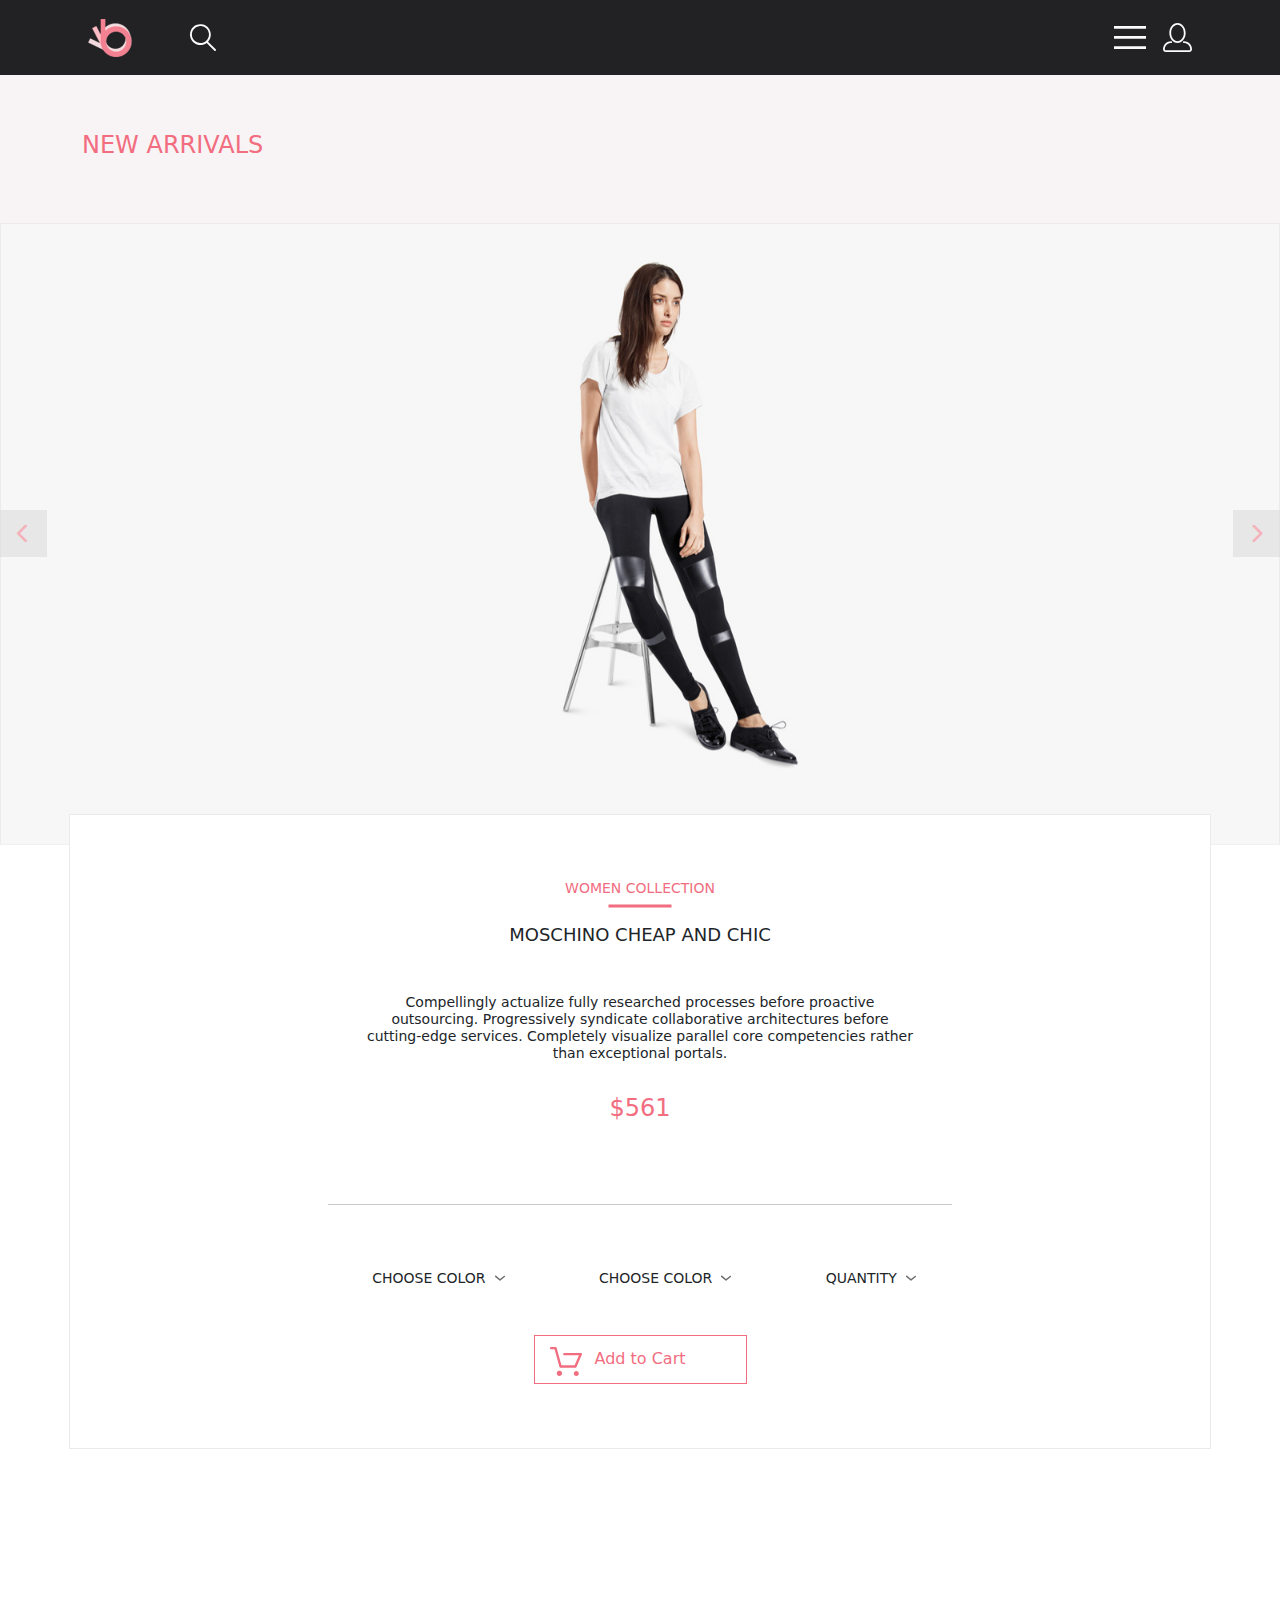
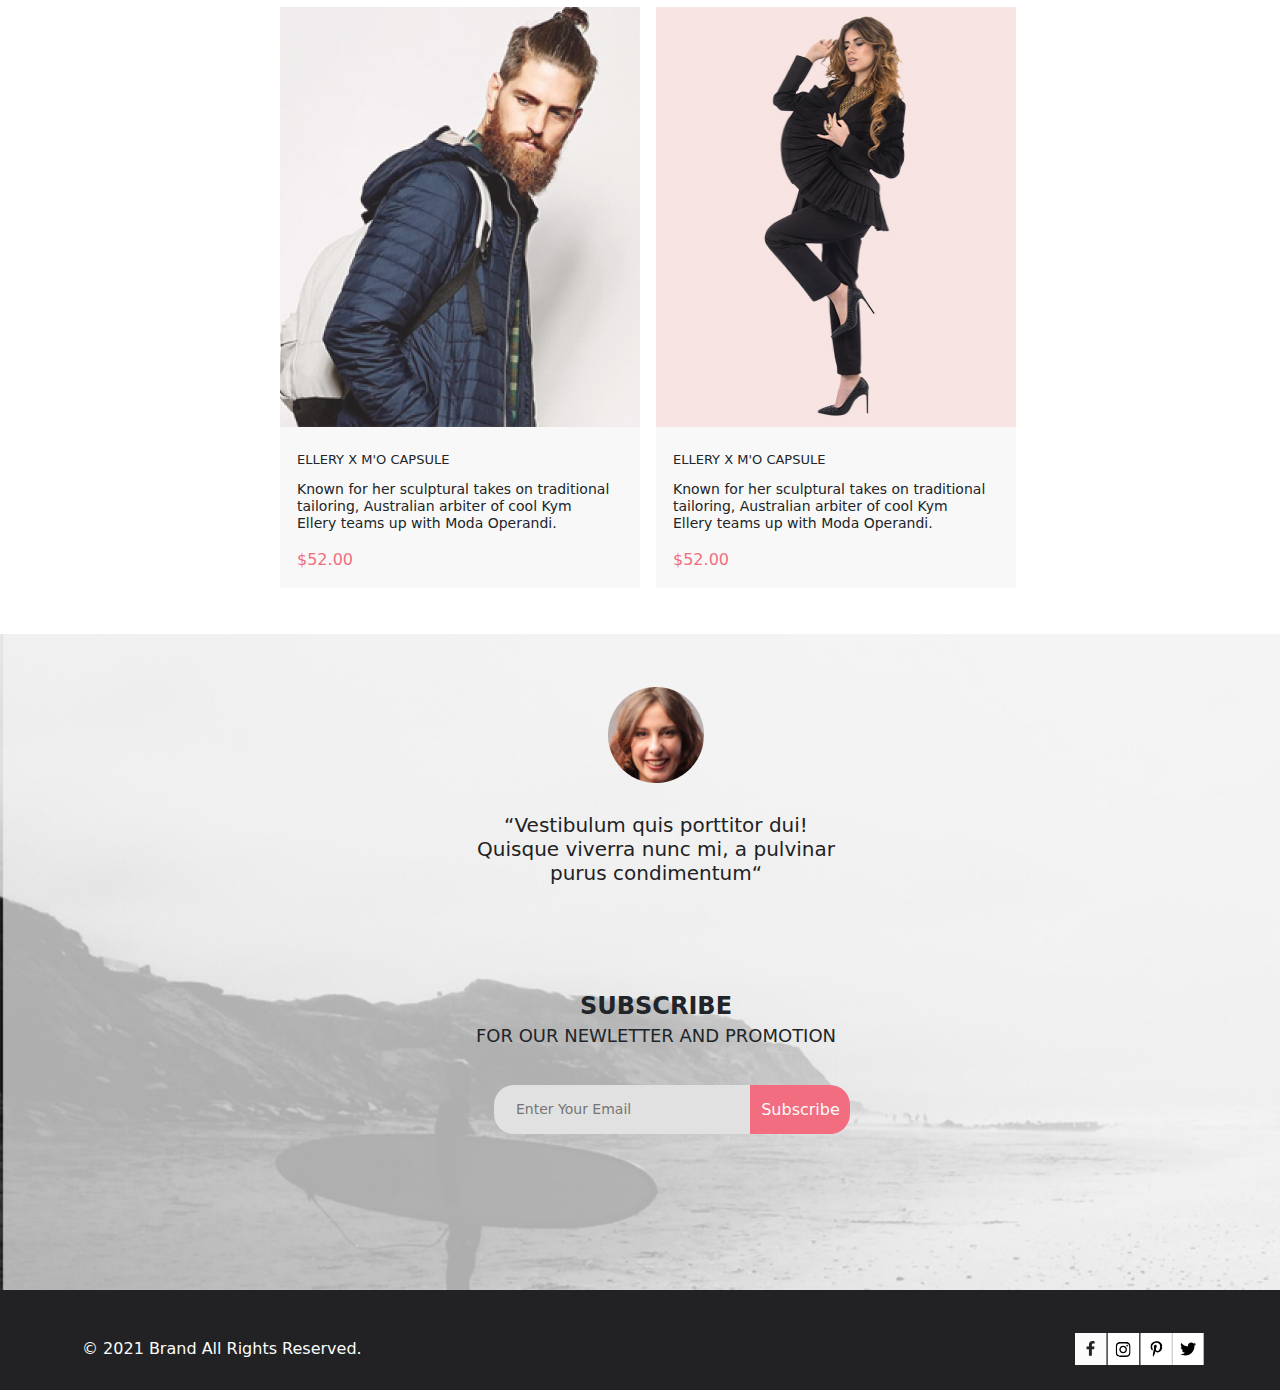
<file: product.html>
<!DOCTYPE html>
<html lang="en">

<head>
    <meta charset="UTF-8">
    <meta http-equiv="X-UA-Compatible" content="IE=edge">
    <meta name="viewport" content="width=device-width, initial-scale=1.0">
    <link rel="stylesheet" href="css/style.css">
    <link rel="preconnect" href="https://fonts.googleapis.com">
    <link rel="preconnect" href="https://fonts.gstatic.com" crossorigin>
    <link href="https://fonts.googleapis.com/css2?family=Lato:wght@300;400;700;900&display=swap" rel="stylesheet">
    <link rel="stylesheet" href="css/bootstrap.css">
    <link rel="stylesheet" href="css/all.css">
    <title>Lesson1</title>
</head>

<body>
    <header class="header">
        <div class="container">
            <div class="header__nav-button">
                <div class="header__logo-searche-button">
                    <button class="header__button header__logo-button" type="button"> <img class="header__logo"
                            src="img/logo.svg" alt="logo">
                    </button>
                    <button class="header__button" type="button">
                        <svg class="header__buttom-image" width="27" height="28" viewBox="0 0 27 28">
                            <path
                                d="M19.0596 17.6259C20.6713 15.8658 21.6282 13.6048 21.7698 11.2225C21.9113 8.84018 21.2288 6.48173 19.8369 4.54318C18.445 2.60463 16.4285 1.20404 14.126 0.576619C11.8234 -0.0508009 9.3751 0.13316 7.19217 1.09761C5.00923 2.06205 3.22463 3.74825 2.13804 5.87302C1.05145 7.9978 0.729054 10.4318 1.225 12.7661C1.72094 15.1005 3.00501 17.1932 4.86158 18.6927C6.71814 20.1922 9.03413 21.0072 11.4206 21.0009C13.673 21.004 15.8645 20.27 17.6606 18.9109L25.4086 26.7179C25.4941 26.807 25.5965 26.8781 25.7099 26.927C25.8232 26.9759 25.9452 27.0017 26.0686 27.0029C26.1923 27.0033 26.3148 26.9782 26.4283 26.9292C26.5419 26.8801 26.6441 26.8082 26.7286 26.7179C26.9025 26.537 26.9997 26.2958 26.9997 26.0449C26.9997 25.794 26.9025 25.5528 26.7286 25.3719L19.0596 17.6259ZM2.88662 10.5009C2.89946 8.81563 3.41094 7.17187 4.35659 5.77685C5.30224 4.38183 6.63972 3.29801 8.20044 2.662C9.76115 2.02599 11.4752 1.86627 13.1266 2.20298C14.7779 2.53969 16.2926 3.35775 17.4797 4.55404C18.6668 5.75033 19.4732 7.27129 19.7972 8.92519C20.1212 10.5791 19.9483 12.2919 19.3002 13.8476C18.6522 15.4034 17.5581 16.7325 16.1559 17.6674C14.7536 18.6023 13.1059 19.1011 11.4206 19.1009C9.14916 19.0901 6.97482 18.1784 5.37484 16.566C3.77486 14.9537 2.87998 12.7724 2.88662 10.5009Z" />
                        </svg>
                    </button>
                </div>
                <div class="header__nav-profile-button">
                    <button class="header__button " type="button" id="dropdownMenuButton2" data-bs-toggle="dropdown"
                        aria-expanded="false"> <svg class="header__buttom-image" width="32" height="23"
                            viewBox="0 0 32 23">
                            <path d="M0 23V20.31H32V23H0ZM0 12.76V10.07H32V12.76H0ZM0 2.69V0H32V2.69H0Z" />
                        </svg>
                    </button>
                    <ul class="dropdown-menu" aria-labelledby="dropdownMenuButton2">
                        <h3 class="header__menu-title">menu</h3>
                        <li>
                            <h3 class="header__menu-subtitle">man</h3>
                            <ul>
                                <li class="header__menu-list-item"><a class="header__menu-link" href="#">Accessories</a>
                                </li>
                                <li class="header__menu-list-item"><a class="header__menu-link" href="#">Bags</a> </li>
                                <li class="header__menu-list-item"><a class="header__menu-link" href="#">Denim</a> </li>
                                <li class="header__menu-list-item"><a class="header__menu-link" href="#">T-Shirts</a>
                                </li>
                            </ul>
                        </li>
                        <li>
                            <h3 class="header__menu-subtitle">woman</h3>
                            <ul>
                                <li class="header__menu-list-item"><a class="header__menu-link" href="#">Accessories</a>
                                </li>
                                <li class="header__menu-list-item"><a class="header__menu-link" href="#">Jackets &
                                        Coats</a> </li>
                                <li class="header__menu-list-item"><a class="header__menu-link" href="#">Polos</a> </li>
                                <li class="header__menu-list-item"><a class="header__menu-link" href="#">T-Shirts</a>
                                </li>
                                <li class="header__menu-list-item"><a class="header__menu-link" href="#">Shirts</a>
                                </li>
                            </ul>
                        </li>
                        <li>
                            <h3 class="header__menu-subtitle">kids</h3>
                            <ul>
                                <li class="header__menu-list-item"><a class="header__menu-link" href="#">Accessories</a>
                                </li>
                                <li class="header__menu-list-item"><a class="header__menu-link" href="#">Jackets &
                                        Coats</a> </li>
                                <li class="header__menu-list-item"><a class="header__menu-link" href="#">Polos</a> </li>
                                <li class="header__menu-list-item"><a class="header__menu-link" href="#">T-Shirts</a>
                                </li>
                                <li class="header__menu-list-item"><a class="header__menu-link" href="#">Shirts</a>
                                </li>
                                <li class="header__menu-list-item"><a class="header__menu-link" href="#">Bags</a> </li>
                            </ul>
                        </li>
                    </ul>
                    <button class="header__button" type="button">
                        <svg class="header__buttom-image" width="29" height="29" viewBox="0 0 29 29">
                            <path
                                d="M14.5 19.937C19 19.937 22.656 15.464 22.656 9.968C22.656 4.472 19 0 14.5 0C13.3631 0.0217413 12.2463 0.303398 11.2351 0.823397C10.2239 1.34339 9.34507 2.08794 8.66602 3C7.12663 4.99573 6.30819 7.45381 6.34399 9.974C6.34399 15.465 10 19.937 14.5 19.937ZM14.5 1.813C18 1.813 20.844 5.472 20.844 9.969C20.844 14.466 17.998 18.125 14.5 18.125C11.002 18.125 8.15603 14.465 8.15503 9.969C8.15403 5.473 11 1.813 14.5 1.813ZM20.844 18.125C20.6036 18.125 20.373 18.2205 20.203 18.3905C20.033 18.5605 19.9375 18.7911 19.9375 19.0315C19.9375 19.2719 20.033 19.5025 20.203 19.6725C20.373 19.8425 20.6036 19.938 20.844 19.938C22.526 19.9399 24.1386 20.6088 25.3279 21.7982C26.5172 22.9875 27.1861 24.6 27.188 26.282C27.1875 26.5221 27.0918 26.7523 26.922 26.9221C26.7522 27.0918 26.5221 27.1875 26.282 27.188H2.71997C2.47985 27.1875 2.24975 27.0918 2.07996 26.9221C1.91016 26.7523 1.81449 26.5221 1.81396 26.282C1.81608 24.6001 2.48517 22.9877 3.67444 21.7985C4.86371 20.6092 6.47608 19.9401 8.15796 19.938C8.39824 19.938 8.62868 19.8425 8.79858 19.6726C8.96849 19.5027 9.06396 19.2723 9.06396 19.032C9.06396 18.7917 8.96849 18.5613 8.79858 18.3914C8.62868 18.2215 8.39824 18.126 8.15796 18.126C5.99541 18.1279 3.92201 18.9875 2.39258 20.5164C0.863144 22.0453 0.00264777 24.1185 0 26.281C0.000794067 27.0019 0.287502 27.693 0.797241 28.2027C1.30698 28.7125 1.99811 28.9992 2.71899 29H26.282C27.0027 28.9989 27.6936 28.7121 28.2031 28.2024C28.7126 27.6927 28.9992 27.0017 29 26.281C28.9974 24.1187 28.1372 22.0457 26.6083 20.5168C25.0793 18.9878 23.0063 18.1276 20.844 18.125Z" />
                        </svg>
                    </button>
                    <button class="header__button header__basket-button" type="button"> <svg
                            class="header__buttom-image" width="32" height="29" viewBox="0 0 32 29">
                            <path
                                d="M26.2009 29C25.5532 28.9738 24.9415 28.6948 24.4972 28.2227C24.0529 27.7506 23.8114 27.1232 23.8245 26.475C23.8376 25.8269 24.1043 25.2097 24.5673 24.7559C25.0303 24.3022 25.6527 24.048 26.301 24.048C26.9493 24.048 27.5717 24.3022 28.0347 24.7559C28.4977 25.2097 28.7644 25.8269 28.7775 26.475C28.7906 27.1232 28.549 27.7506 28.1047 28.2227C27.6604 28.6948 27.0488 28.9738 26.401 29H26.2009ZM6.75293 26.32C6.75293 25.79 6.91011 25.2718 7.20459 24.8311C7.49907 24.3904 7.91764 24.0469 8.40735 23.844C8.89705 23.6412 9.43594 23.5881 9.95581 23.6915C10.4757 23.7949 10.9532 24.0502 11.328 24.425C11.7028 24.7998 11.9581 25.2773 12.0615 25.7972C12.1649 26.317 12.1118 26.8559 11.9089 27.3456C11.7061 27.8353 11.3626 28.2539 10.9219 28.5483C10.4812 28.8428 9.96304 29 9.43298 29C9.08087 29.0003 8.73212 28.9311 8.40674 28.7966C8.08136 28.662 7.78569 28.4646 7.53662 28.2158C7.28755 27.9669 7.09001 27.6713 6.9552 27.3461C6.82039 27.0208 6.75098 26.6721 6.75098 26.32H6.75293ZM10.553 20.686C10.2935 20.6868 10.0409 20.6024 9.83411 20.4457C9.62727 20.2891 9.47758 20.0689 9.40796 19.819L4.57495 2.36401H1.18201C0.868521 2.36401 0.567859 2.23947 0.346191 2.01781C0.124523 1.79614 0 1.49549 0 1.18201C0 0.868519 0.124523 0.567873 0.346191 0.346205C0.567859 0.124537 0.868521 5.81268e-06 1.18201 5.81268e-06H5.46301C5.7225 -0.00080736 5.97504 0.0837201 6.18176 0.240568C6.38848 0.397416 6.53784 0.617884 6.60693 0.868006L11.4399 18.323H24.6179L29.001 8.27501H14.401C14.2428 8.27961 14.0854 8.25242 13.9379 8.19507C13.7904 8.13771 13.6559 8.05134 13.5424 7.94108C13.4288 7.83082 13.3386 7.69891 13.277 7.55315C13.2154 7.40739 13.1836 7.25075 13.1836 7.0925C13.1836 6.93426 13.2154 6.77762 13.277 6.63186C13.3386 6.4861 13.4288 6.35419 13.5424 6.24393C13.6559 6.13367 13.7904 6.0473 13.9379 5.98994C14.0854 5.93259 14.2428 5.90541 14.401 5.91001H30.814C31.0097 5.90996 31.2022 5.95866 31.3744 6.05172C31.5465 6.14478 31.6928 6.27926 31.7999 6.44301C31.9078 6.60729 31.9734 6.79569 31.9908 6.99145C32.0083 7.18721 31.9771 7.38424 31.9 7.565L26.495 19.977C26.4026 20.1876 26.251 20.3668 26.0585 20.4927C25.866 20.6186 25.641 20.6858 25.411 20.686H10.553Z" />
                        </svg>
                    </button>
                </div>
            </div>
        </div>
        </div>
    </header>
    <main>
        <section class="product-subheader">
            <h1 class="container product-subheader__text">new arrivals</h1>
        </section>
        <section class="product-slaider">
            <h2 class="visually-hidden">Slider</h2>
            <div id="carouselExampleControls" class="carousel slide product-slaider__size-modification"
                data-bs-ride="carousel">
                <div class="carousel-inner">
                    <div class="carousel-item active">
                        <img src="img/Image Slide.jpg" class="d-block w-100" alt="...">
                    </div>
                    <div class="carousel-item">
                        <img src="img/Image Slide2.jpg" class="d-block w-100" alt="...">
                    </div>
                </div>
                <button class="carousel-control-prev" type="button" data-bs-target="#carouselExampleControls"
                    data-bs-slide="prev">
                    <i class="fas fa-chevron-left product-slaider-awesome-modification__arrow-left"></i>
                </button>
                <button class="carousel-control-next" type="button" data-bs-target="#carouselExampleControls"
                    data-bs-slide="next">
                    <i class="fas fa-chevron-right product-slaider-awesome-modification__arrow-right"></i>
                </button>
            </div>
        </section>
        <section class="product-description container">
            <h3 class="product-description__collection-title">women collection</h3>
            <h2 class="product-description__moschino-title">moschino cheap and chic</h2>
            <p class="product-description__paragraf">Compellingly actualize fully researched processes before
                proactive outsourcing.
                Progressively
                syndicate collaborative architectures before cutting-edge services.
                Completely visualize parallel
                core competencies rather than exceptional portals. </p>
            <p class="product-description__price">$561</p>
            <hr class="product-description__line">
            <div class="product-description__menu-list-wrp">
                <ul class="product-description__menu-list">
                    <li class="product-description__menu-list-item">choose color</li>
                    <li class="product-description__menu-list-item">choose color</li>
                    <li class="product-description__menu-list-item">quantity
                    </li>
                </ul>
            </div>
            <button class="product-description__button">
                <svg class="product-description__button-img" width="32" height="29" viewBox="0 0 32 29">
                    <path
                        d="M26.2009 29C25.5532 28.9738 24.9415 28.6948 24.4972 28.2227C24.0529 27.7506 23.8114 27.1232 23.8245 26.475C23.8376 25.8269 24.1043 25.2097 24.5673 24.7559C25.0303 24.3022 25.6527 24.048 26.301 24.048C26.9493 24.048 27.5717 24.3022 28.0347 24.7559C28.4977 25.2097 28.7644 25.8269 28.7775 26.475C28.7906 27.1232 28.549 27.7506 28.1047 28.2227C27.6604 28.6948 27.0488 28.9738 26.401 29H26.2009ZM6.75293 26.32C6.75293 25.79 6.91011 25.2718 7.20459 24.8311C7.49907 24.3904 7.91764 24.0469 8.40735 23.844C8.89705 23.6412 9.43594 23.5881 9.95581 23.6915C10.4757 23.7949 10.9532 24.0502 11.328 24.425C11.7028 24.7998 11.9581 25.2773 12.0615 25.7972C12.1649 26.317 12.1118 26.8559 11.9089 27.3456C11.7061 27.8353 11.3626 28.2539 10.9219 28.5483C10.4812 28.8428 9.96304 29 9.43298 29C9.08087 29.0003 8.73212 28.9311 8.40674 28.7966C8.08136 28.662 7.78569 28.4646 7.53662 28.2158C7.28755 27.9669 7.09001 27.6713 6.9552 27.3461C6.82039 27.0208 6.75098 26.6721 6.75098 26.32H6.75293ZM10.553 20.686C10.2935 20.6868 10.0409 20.6024 9.83411 20.4457C9.62727 20.2891 9.47758 20.0689 9.40796 19.819L4.57495 2.36401H1.18201C0.868521 2.36401 0.567859 2.23947 0.346191 2.01781C0.124523 1.79614 0 1.49549 0 1.18201C0 0.868519 0.124523 0.567873 0.346191 0.346205C0.567859 0.124537 0.868521 5.81268e-06 1.18201 5.81268e-06H5.46301C5.7225 -0.00080736 5.97504 0.0837201 6.18176 0.240568C6.38848 0.397416 6.53784 0.617884 6.60693 0.868006L11.4399 18.323H24.6179L29.001 8.27501H14.401C14.2428 8.27961 14.0854 8.25242 13.9379 8.19507C13.7904 8.13771 13.6559 8.05134 13.5424 7.94108C13.4288 7.83082 13.3386 7.69891 13.277 7.55315C13.2154 7.40739 13.1836 7.25075 13.1836 7.0925C13.1836 6.93426 13.2154 6.77762 13.277 6.63186C13.3386 6.4861 13.4288 6.35419 13.5424 6.24393C13.6559 6.13367 13.7904 6.0473 13.9379 5.98994C14.0854 5.93259 14.2428 5.90541 14.401 5.91001H30.814C31.0097 5.90996 31.2022 5.95866 31.3744 6.05172C31.5465 6.14478 31.6928 6.27926 31.7999 6.44301C31.9078 6.60729 31.9734 6.79569 31.9908 6.99145C32.0083 7.18721 31.9771 7.38424 31.9 7.565L26.495 19.977C26.4026 20.1876 26.251 20.3668 26.0585 20.4927C25.866 20.6186 25.641 20.6858 25.411 20.686H10.553Z" />
                </svg>
                Add to Cart
            </button>
        </section>
        <section class="additional-item container">
            <h2 class="visually-hidden">Additional products</h2>
            <ul class="items__list">
                <li class="items__item">
                    <div class="items__item-overlay">
                        <img class="items__item-img" src="img/product_1.jpg" alt="product 1">
                        <button class="items__item-button">Add to Cart
                        </button>
                    </div>
                    <h3 class="items__item-title">ellery x m'o capsule</h3>
                    <p class="items__item-description">Known for her sculptural takes on traditional tailoring,
                        Australian arbiter of cool Kym Ellery teams up with Moda Operandi.
                    </p>
                    <p class="items__item-price">$52.00</p>
                </li>
                <li class="items__item">
                    <div class="items__item-overlay">
                        <img class="items__item-img" src="img/product_2.jpg" alt="product 2">
                        <button class="items__item-button">Add to Cart
                        </button>
                    </div>
                    <h3 class="items__item-title">ellery x m'o capsule</h3>
                    <p class="items__item-description">Known for her sculptural takes on traditional tailoring,
                        Australian arbiter of cool Kym Ellery teams up with Moda Operandi.
                    </p>
                    <p class="items__item-price">$52.00</p>
                </li>
                <li class="items__item items__item_display-none">
                    <div class="items__item-overlay">
                        <img class="items__item-img" src="img/product_3.jpg" alt="product 3">
                        <button class="items__item-button">Add to Cart
                        </button>
                    </div>
                    <h3 class="items__item-title">ellery x m'o capsule</h3>
                    <p class="items__item-description">Known for her sculptural takes on traditional tailoring,
                        Australian arbiter of cool Kym Ellery teams up with Moda Operandi.
                    </p>
                    <p class="items__item-price">$52.00</p>
                </li>
            </ul>
        </section>
    </main>
    <footer class="footer">
        <div class="footer__subscribe-wrap-bcg">
            <div class="container footer__subscribe">
                <ul class="footer__subscribe-comment">
                    <li class="footer__subscribe-list-img-wrap">
                        <img class="footer__subscribe-list-img" src="img/photo.png" alt="photo">
                        <p class="footer__subscribe-list-discription">
                            “Vestibulum quis porttitor dui! Quisque viverra nunc mi, a pulvinar purus condimentum“
                        </p>
                </ul>
                <ul class="footer__subscribe-list">
                    <li class="footer__subscribe-list-item ">
                        <h2 class="footer__subscribe-title">subscribe
                            <span class="footer__subscribe-sub-title">for our newletter and promotion
                        </h2>
                        </span>
                    </li>
                    <ul class="footer__subscribe-button-wrap">
                        <li>
                            <form class="footer__subscribe-form" action="">
                                <input class="footer__subscribe-input" type="text" placeholder="Enter Your Email">
                                <button class="footer__subscribe-button" type="button">Subscribe
                                </button>
                            </form>

                        </li>
                    </ul>
                </ul>
            </div>
        </div>
        <div class="footer__copyrights-bcg">
            <div class="container footer__copyrights">
                <p class="footer__copyrights-text">&copy; 2021 Brand All Rights Reserved.
                </p>
                <ul class="footer__copyrights-links">
                    <li class="footer__copyrights-item">
                        <a href="#">
                            <svg width="32" height="32" viewBox="0 0 32 32">
                                <symbol id="facebook-bkg">
                                    <path id="facebook-bkg" d="M31.4506 0H0V32H31.4506V0Z" />
                                </symbol>
                                <symbol id="facebook-icon">
                                    <path id="facebook-icon"
                                        d="M19.0884 16.28L19.5069 13.616H16.8902V11.8873C16.8902 11.1585 17.2557 10.4481 18.4277 10.4481H19.6172V8.17997C19.6172 8.17997 18.5377 8 17.5056 8C15.3507 8 13.9422 9.27593 13.9422 11.5857V13.616H11.5469V16.28H13.9422V22.72H16.8902V16.28H19.0884Z" />
                                </symbol>
                            </svg>
                            <svg class="footer__copyrights-social-img-bcg" width="32" height="32" viewBox="0 0 32 32">
                                <use xlink:href="#facebook-bkg"></use>
                            </svg>
                            <svg class="footer__copyrights-social-img-icon" width="32" height="32" viewBox="0 0 32 32">
                                <use xlink:href="#facebook-icon"></use>
                            </svg>
                        </a>
                    </li>
                    <li>
                        <a href="#"><img src="img/instagram.svg" alt="p">
                        </a>

                        </a>
                    <li>
                        <a href="#"><img src="img/p.svg" alt="p">
                        </a>
                    </li>
                    <li>
                        <a href="#"><img src="img/twitter.svg" alt="twitter">
                        </a>
                    </li>
                </ul>
            </div>
        </div>
    </footer>
    <script src="js/bootstrap.bundle.js"></script>

</html>
</file>
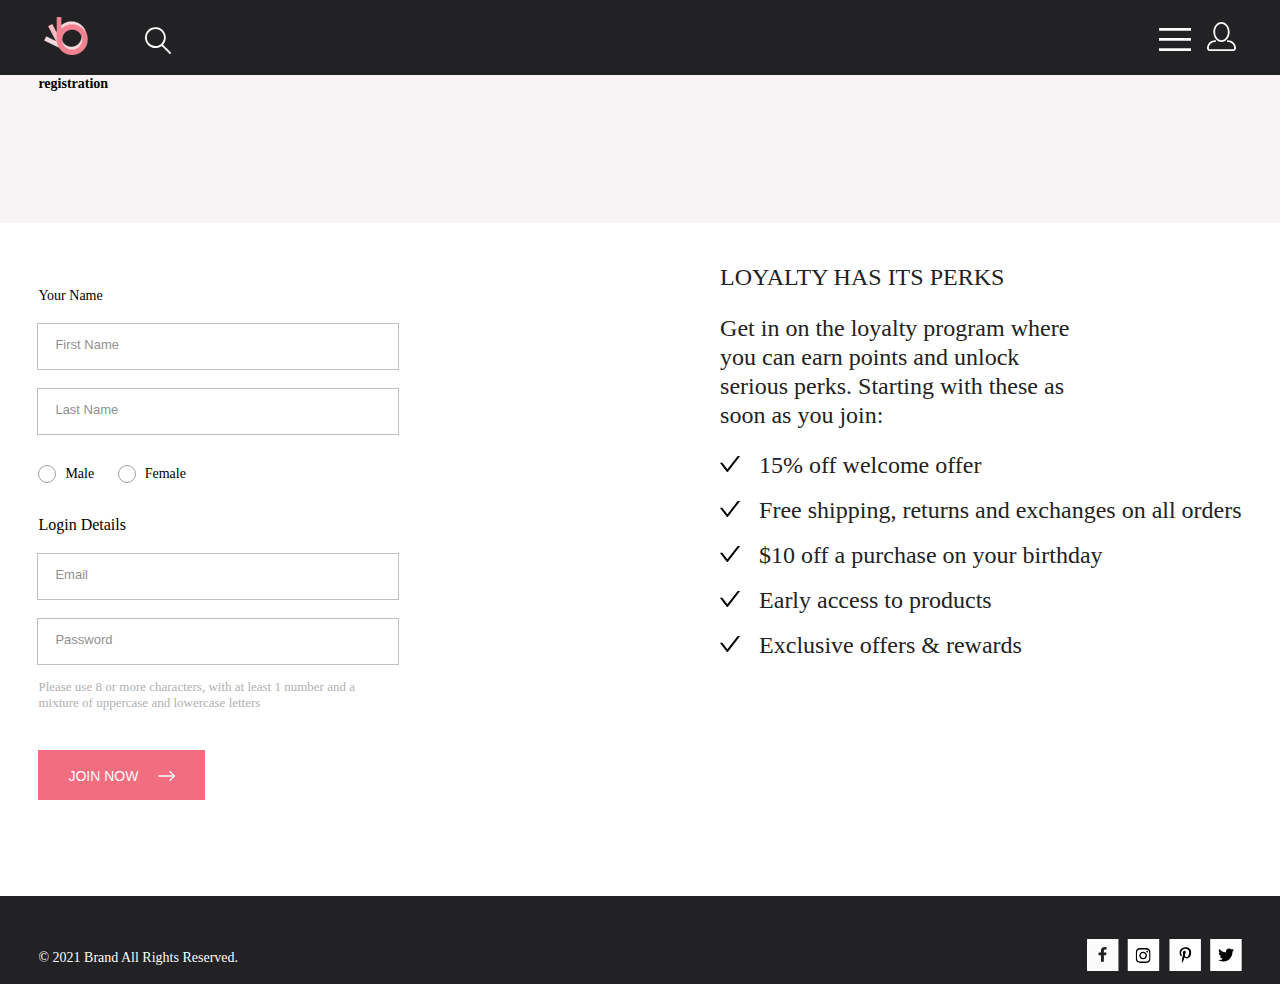
<file: registration.html>
<!DOCTYPE html>
<html lang="en">

<head>
    <meta charset="UTF-8">
    <meta http-equiv="X-UA-Compatible" content="IE=edge">
    <meta name="viewport" content="width=device-width, initial-scale=1.0">
    <link rel="stylesheet" href="css/reset.css">
    <link rel="stylesheet" href="css/style.css">
    <title>Document</title>
</head>

<body>
    <header class="header">
        <div class="container">
            <div class="header__nav-button">
                <div class="header__logo-searche-button">
                    <button class="header__button header__logo-button" type="button"> <img class="header__logo"
                            src="img/logo.svg" alt="logo">
                    </button>
                    <button class="header__button" type="button"> <svg class="header__buttom-image" width="27"
                            height="28" viewBox="0 0 27 28">
                            <path
                                d="M19.0596 17.6259C20.6713 15.8658 21.6282 13.6048 21.7698 11.2225C21.9113 8.84018 21.2288 6.48173 19.8369 4.54318C18.445 2.60463 16.4285 1.20404 14.126 0.576619C11.8234 -0.0508009 9.3751 0.13316 7.19217 1.09761C5.00923 2.06205 3.22463 3.74825 2.13804 5.87302C1.05145 7.9978 0.729054 10.4318 1.225 12.7661C1.72094 15.1005 3.00501 17.1932 4.86158 18.6927C6.71814 20.1922 9.03413 21.0072 11.4206 21.0009C13.673 21.004 15.8645 20.27 17.6606 18.9109L25.4086 26.7179C25.4941 26.807 25.5965 26.8781 25.7099 26.927C25.8232 26.9759 25.9452 27.0017 26.0686 27.0029C26.1923 27.0033 26.3148 26.9782 26.4283 26.9292C26.5419 26.8801 26.6441 26.8082 26.7286 26.7179C26.9025 26.537 26.9997 26.2958 26.9997 26.0449C26.9997 25.794 26.9025 25.5528 26.7286 25.3719L19.0596 17.6259ZM2.88662 10.5009C2.89946 8.81563 3.41094 7.17187 4.35659 5.77685C5.30224 4.38183 6.63972 3.29801 8.20044 2.662C9.76115 2.02599 11.4752 1.86627 13.1266 2.20298C14.7779 2.53969 16.2926 3.35775 17.4797 4.55404C18.6668 5.75033 19.4732 7.27129 19.7972 8.92519C20.1212 10.5791 19.9483 12.2919 19.3002 13.8476C18.6522 15.4034 17.5581 16.7325 16.1559 17.6674C14.7536 18.6023 13.1059 19.1011 11.4206 19.1009C9.14916 19.0901 6.97482 18.1784 5.37484 16.566C3.77486 14.9537 2.87998 12.7724 2.88662 10.5009Z" />
                        </svg>
                    </button>
                </div>
                <div class="header__nav-profile-button">
                    <button class="header__button " type="button" id="dropdownMenuButton2" data-bs-toggle="dropdown"
                        aria-expanded="false"> <svg class="header__buttom-image" width="32" height="23"
                            viewBox="0 0 32 23">
                            <path d="M0 23V20.31H32V23H0ZM0 12.76V10.07H32V12.76H0ZM0 2.69V0H32V2.69H0Z" />
                        </svg>
                    </button>
                    <ul class="dropdown-menu" aria-labelledby="dropdownMenuButton2">
                        <h3 class="header__menu-title">menu</h3>
                        <li>
                            <h3 class="header__menu-subtitle">man</h3>
                            <ul>
                                <li class="header__menu-list-item"><a class="header__menu-link" href="#">Accessories</a>
                                </li>
                                <li class="header__menu-list-item"><a class="header__menu-link" href="#">Bags</a> </li>
                                <li class="header__menu-list-item"><a class="header__menu-link" href="#">Denim</a> </li>
                                <li class="header__menu-list-item"><a class="header__menu-link" href="#">T-Shirts</a>
                                </li>
                            </ul>
                        </li>
                        <li>
                            <h3 class="header__menu-subtitle">woman</h3>
                            <ul>
                                <li class="header__menu-list-item"><a class="header__menu-link" href="#">Accessories</a>
                                </li>
                                <li class="header__menu-list-item"><a class="header__menu-link" href="#">Jackets &
                                        Coats</a> </li>
                                <li class="header__menu-list-item"><a class="header__menu-link" href="#">Polos</a> </li>
                                <li class="header__menu-list-item"><a class="header__menu-link" href="#">T-Shirts</a>
                                </li>
                                <li class="header__menu-list-item"><a class="header__menu-link" href="#">Shirts</a>
                                </li>
                            </ul>
                        </li>
                        <li>
                            <h3 class="header__menu-subtitle">kids</h3>
                            <ul>
                                <li class="header__menu-list-item"><a class="header__menu-link" href="#">Accessories</a>
                                </li>
                                <li class="header__menu-list-item"><a class="header__menu-link" href="#">Jackets &
                                        Coats</a> </li>
                                <li class="header__menu-list-item"><a class="header__menu-link" href="#">Polos</a> </li>
                                <li class="header__menu-list-item"><a class="header__menu-link" href="#">T-Shirts</a>
                                </li>
                                <li class="header__menu-list-item"><a class="header__menu-link" href="#">Shirts</a>
                                </li>
                                <li class="header__menu-list-item"><a class="header__menu-link" href="#">Bags</a> </li>
                            </ul>
                        </li>
                    </ul>
                    <button class="header__button" type="button">
                        <svg class="header__buttom-image" width="29" height="29" viewBox="0 0 29 29">
                            <path
                                d="M14.5 19.937C19 19.937 22.656 15.464 22.656 9.968C22.656 4.472 19 0 14.5 0C13.3631 0.0217413 12.2463 0.303398 11.2351 0.823397C10.2239 1.34339 9.34507 2.08794 8.66602 3C7.12663 4.99573 6.30819 7.45381 6.34399 9.974C6.34399 15.465 10 19.937 14.5 19.937ZM14.5 1.813C18 1.813 20.844 5.472 20.844 9.969C20.844 14.466 17.998 18.125 14.5 18.125C11.002 18.125 8.15603 14.465 8.15503 9.969C8.15403 5.473 11 1.813 14.5 1.813ZM20.844 18.125C20.6036 18.125 20.373 18.2205 20.203 18.3905C20.033 18.5605 19.9375 18.7911 19.9375 19.0315C19.9375 19.2719 20.033 19.5025 20.203 19.6725C20.373 19.8425 20.6036 19.938 20.844 19.938C22.526 19.9399 24.1386 20.6088 25.3279 21.7982C26.5172 22.9875 27.1861 24.6 27.188 26.282C27.1875 26.5221 27.0918 26.7523 26.922 26.9221C26.7522 27.0918 26.5221 27.1875 26.282 27.188H2.71997C2.47985 27.1875 2.24975 27.0918 2.07996 26.9221C1.91016 26.7523 1.81449 26.5221 1.81396 26.282C1.81608 24.6001 2.48517 22.9877 3.67444 21.7985C4.86371 20.6092 6.47608 19.9401 8.15796 19.938C8.39824 19.938 8.62868 19.8425 8.79858 19.6726C8.96849 19.5027 9.06396 19.2723 9.06396 19.032C9.06396 18.7917 8.96849 18.5613 8.79858 18.3914C8.62868 18.2215 8.39824 18.126 8.15796 18.126C5.99541 18.1279 3.92201 18.9875 2.39258 20.5164C0.863144 22.0453 0.00264777 24.1185 0 26.281C0.000794067 27.0019 0.287502 27.693 0.797241 28.2027C1.30698 28.7125 1.99811 28.9992 2.71899 29H26.282C27.0027 28.9989 27.6936 28.7121 28.2031 28.2024C28.7126 27.6927 28.9992 27.0017 29 26.281C28.9974 24.1187 28.1372 22.0457 26.6083 20.5168C25.0793 18.9878 23.0063 18.1276 20.844 18.125Z" />
                        </svg>
                    </button>
                    <button class="header__button header__basket-button" type="button"> <svg
                            class="header__buttom-image" width="32" height="29" viewBox="0 0 32 29">
                            <path
                                d="M26.2009 29C25.5532 28.9738 24.9415 28.6948 24.4972 28.2227C24.0529 27.7506 23.8114 27.1232 23.8245 26.475C23.8376 25.8269 24.1043 25.2097 24.5673 24.7559C25.0303 24.3022 25.6527 24.048 26.301 24.048C26.9493 24.048 27.5717 24.3022 28.0347 24.7559C28.4977 25.2097 28.7644 25.8269 28.7775 26.475C28.7906 27.1232 28.549 27.7506 28.1047 28.2227C27.6604 28.6948 27.0488 28.9738 26.401 29H26.2009ZM6.75293 26.32C6.75293 25.79 6.91011 25.2718 7.20459 24.8311C7.49907 24.3904 7.91764 24.0469 8.40735 23.844C8.89705 23.6412 9.43594 23.5881 9.95581 23.6915C10.4757 23.7949 10.9532 24.0502 11.328 24.425C11.7028 24.7998 11.9581 25.2773 12.0615 25.7972C12.1649 26.317 12.1118 26.8559 11.9089 27.3456C11.7061 27.8353 11.3626 28.2539 10.9219 28.5483C10.4812 28.8428 9.96304 29 9.43298 29C9.08087 29.0003 8.73212 28.9311 8.40674 28.7966C8.08136 28.662 7.78569 28.4646 7.53662 28.2158C7.28755 27.9669 7.09001 27.6713 6.9552 27.3461C6.82039 27.0208 6.75098 26.6721 6.75098 26.32H6.75293ZM10.553 20.686C10.2935 20.6868 10.0409 20.6024 9.83411 20.4457C9.62727 20.2891 9.47758 20.0689 9.40796 19.819L4.57495 2.36401H1.18201C0.868521 2.36401 0.567859 2.23947 0.346191 2.01781C0.124523 1.79614 0 1.49549 0 1.18201C0 0.868519 0.124523 0.567873 0.346191 0.346205C0.567859 0.124537 0.868521 5.81268e-06 1.18201 5.81268e-06H5.46301C5.7225 -0.00080736 5.97504 0.0837201 6.18176 0.240568C6.38848 0.397416 6.53784 0.617884 6.60693 0.868006L11.4399 18.323H24.6179L29.001 8.27501H14.401C14.2428 8.27961 14.0854 8.25242 13.9379 8.19507C13.7904 8.13771 13.6559 8.05134 13.5424 7.94108C13.4288 7.83082 13.3386 7.69891 13.277 7.55315C13.2154 7.40739 13.1836 7.25075 13.1836 7.0925C13.1836 6.93426 13.2154 6.77762 13.277 6.63186C13.3386 6.4861 13.4288 6.35419 13.5424 6.24393C13.6559 6.13367 13.7904 6.0473 13.9379 5.98994C14.0854 5.93259 14.2428 5.90541 14.401 5.91001H30.814C31.0097 5.90996 31.2022 5.95866 31.3744 6.05172C31.5465 6.14478 31.6928 6.27926 31.7999 6.44301C31.9078 6.60729 31.9734 6.79569 31.9908 6.99145C32.0083 7.18721 31.9771 7.38424 31.9 7.565L26.495 19.977C26.4026 20.1876 26.251 20.3668 26.0585 20.4927C25.866 20.6186 25.641 20.6858 25.411 20.686H10.553Z" />
                        </svg>
                    </button>
                </div>
            </div>
        </div>
        </div>
    </header>
    <section class="registration-title">
        <h1 class="registration-title__text container">registration</h1>
    </section>
    <section class="registration-section">
        <ul class="container registration-section__list">
            <li class="registration-section__wrap">
                <form action="">
                    <fieldset>
                        <legend class="registration-section__input-title">Your Name</legend>
                        <label class="registration-section__label">
                            <input class="registration-section__form" type="text" placeholder="First Name"
                                required><span class="visually-hidden">First Name</span>
                        </label>
                        <label class="registration-section__form-label">
                            <input class="registration-section__form" type="text" placeholder="Last Name" required><span
                                class="visually-hidden">Last Name</span>
                        </label>
                    </fieldset>
                    <div class="registration-section__form-radio">
                        <input class="registration-section__form-radio-input" type="radio" name="gender"
                            id="gender-male" value="male">
                        <label class="registration-section__form-radio-label" for="gender-male">Male</label>
                        <input class="registration-section__form-radio-input" type="radio" name="gender"
                            id="gender-female" value="female">
                        <label class="registration-section__form-radio-label" for="gender-female">Female</label>
                    </div>
                    <fieldset>
                        <legend class="registration-section__form-input-title">Login Details
                        </legend>
                        <label class="registration-section__form-label">
                            <input class="registration-section__form" type="email" placeholder="Email" required><span
                                class="visually-hidden">Email</span>
                        </label>
                        <label class="registration-section__form-label">
                            <input class="registration-section__form" type="password" placeholder="Password"
                                required><span class="visually-hidden">Password</span>
                        </label>
                    </fieldset>
                    <p class="registration-section__form-description">Please use 8 or more characters, with at least
                        1
                        number and
                        a mixture of uppercase and lowercase letters</p>
                    <button class="registration-section__form-button" type="submit">join now</button>
                </form>
            </li>
            <li class="registration-section__loyalty-block">
                <h2 class="registration-section__loyalty-block-list-title">loyalty has its perks</h2>
                <p class="registration-section__loyalty-block-list-description">Get in on the loyalty program where you
                    can earn
                    points and unlock
                    serious perks. Starting with these
                    as soon as you join:</p>
                <ul>
                    <li class="registration-section__loyalty-block-list-item">15% off welcome offer
                    </li>
                    <li class="registration-section__loyalty-block-list-item">Free shipping, returns and exchanges on
                        all orders
                    </li>
                    <li class="registration-section__loyalty-block-list-item">
                        $10 off a purchase on your birthday
                    </li>
                    <li class="registration-section__loyalty-block-list-item">
                        Early access to products
                    </li>
                    <li class="registration-section__loyalty-block-list-item">
                        Exclusive offers & rewards
                    </li>
                </ul>
            </li>
        </ul>

    </section>
    <div class="footer__copyrights-bcg">
        <div class="container footer__copyrights">
            <p class="footer__copyrights-text">&copy; 2021 Brand All Rights Reserved.
            </p>
            <ul class="footer__copyrights-links">
                <li class="footer__copyrights-item">
                    <a href="#">
                        <svg width="32" height="32" viewBox="0 0 32 32">
                            <symbol id="facebook-bkg">
                                <path id="facebook-bkg" d="M31.4506 0H0V32H31.4506V0Z" />
                            </symbol>
                            <symbol id="facebook-icon">
                                <path id="facebook-icon"
                                    d="M19.0884 16.28L19.5069 13.616H16.8902V11.8873C16.8902 11.1585 17.2557 10.4481 18.4277 10.4481H19.6172V8.17997C19.6172 8.17997 18.5377 8 17.5056 8C15.3507 8 13.9422 9.27593 13.9422 11.5857V13.616H11.5469V16.28H13.9422V22.72H16.8902V16.28H19.0884Z" />
                            </symbol>
                        </svg>
                        <svg class="footer__copyrights-social-img-bcg" width="32" height="32" viewBox="0 0 32 32">
                            <use xlink:href="#facebook-bkg"></use>
                        </svg>
                        <svg class="footer__copyrights-social-img-icon" width="32" height="32" viewBox="0 0 32 32">
                            <use xlink:href="#facebook-icon"></use>
                        </svg>
                    </a>
                </li>
                <li>
                    <a href="#"><img src="img/instagram.svg" alt="p">
                    </a>

                    </a>
                <li>
                    <a href="#"><img src="img/p.svg" alt="p">
                    </a>
                </li>
                <li>
                    <a href="#"><img src="img/twitter.svg" alt="twitter">
                    </a>
                </li>
            </ul>
        </div>
    </div>
    </footer>
    <script src="js/bootstrap.bundle.js"></script>

</body>

</html>
</file>
<file: css/style.css>
/* http://meyerweb.com/eric/tools/css/reset/ 
   v2.0 | 20110126
   License: none (public domain)
*/
html, body, div, span, applet, object, iframe,
h1, h2, h3, h4, h5, h6, p, blockquote, pre,
a, abbr, acronym, address, big, cite, code,
del, dfn, em, img, ins, kbd, q, s, samp,
small, strike, strong, sub, sup, tt, var,
b, u, i, center,
dl, dt, dd, ol, ul, li,
fieldset, form, label, legend,
table, caption, tbody, tfoot, thead, tr, th, td,
article, aside, canvas, details, embed,
figure, figcaption, footer, header, hgroup,
menu, nav, output, ruby, section, summary,
time, mark, audio, video {
  margin: 0;
  padding: 0;
  border: 0;
  font-size: 100%;
  vertical-align: baseline; }

/* HTML5 display-role reset for older browsers */
article, aside, details, figcaption, figure,
footer, header, hgroup, menu, nav, section {
  display: block; }

body {
  line-height: 1; }

ol, ul {
  list-style: none; }

blockquote, q {
  quotes: none; }

blockquote:before, blockquote:after,
q:before, q:after {
  content: '';
  content: none; }

table {
  border-collapse: collapse;
  border-spacing: 0; }

.container {
  width: 1140px;
  margin: 0 auto; }

body {
  font-family: "Lato";
  font-weight: 400;
  font-style: normal;
  font-size: 14px;
  line-height: 17px; }

.visually-hidden {
  position: absolute;
  white-space: nowrap;
  width: 1px;
  height: 1px;
  overflow: hidden;
  border: 0;
  padding: 0;
  clip: rect(0 0 0 0);
  clip-path: inset(50%);
  margin: -1px; }

@media (max-width: 1599px) {
  .container {
    width: 94%; } }
@media (max-width: 767px) {
  .container {
    width: 91%; } }
.header {
  background-color: #222224; }
  .header__nav-button {
    display: flex;
    justify-content: space-between;
    min-height: 75px;
    align-items: center; }
  .header__button {
    background-color: transparent;
    border: 0; }
  .header__logo-button {
    margin-right: 40px; }
  .header__profile-button {
    margin-left: 33px;
    margin-right: 33px; }
  .header__buttom-image {
    fill: #FBFBFB; }
  .header__buttom-image:hover {
    cursor: pointer;
    fill: #F16D7F; }
  .header__buttom-image:focus {
    background: #F8F8F8;
    cursor: pointer; }
  .header__menu-title {
    color: #222224;
    line-height: 17px;
    font-size: 14px;
    font-weight: 700;
    padding: 20px 0px 0px 33px;
    text-transform: uppercase; }
  .header__menu-subtitle {
    font-size: 14px;
    line-height: 17px;
    font-weight: 400;
    text-transform: uppercase;
    color: #F16D7F;
    padding: 20px 0px 0px 33px; }
  .header__menu-list-item {
    font-size: 14px;
    line-height: 17px;
    font-weight: 400;
    padding: 11px 0px 0px 54px;
    text-decoration: none; }
  .header__menu-link:hover {
    color: #222224;
    font-weight: 600; }
  .header__menu-link {
    color: #5D5D5D;
    text-decoration: none; }
  .header__basket-button {
    position: relative; }
    .header__basket-button {
      text-align: center;
      line-height: 19px; }
    .header__basket-button::after {
      background-color: #F16D7F;
      border-radius: 10px 10px 10px 10px;
      content: "7";
      color: #FBFBFB;
      height: 19px;
      width: 19px;
      position: absolute;
      top: -4px;
      right: -1px; }

@media (max-width: 1599px) {
  .header__profile-button {
    display: none; }

  .header__basket-button {
    display: none; } }
@media (max-width: 767px) {
  .header__profile-button {
    display: none; }

  .header__basket-button {
    display: none; } }
.main-info {
  background-color: #F1E4E6;
  margin: 0px 0px 65px 0px; }
  .main-info__list {
    align-items: center;
    display: flex;
    justify-content: space-between; }
    @media (max-width: 767px) {
      .main-info__list {
        min-height: 363px;
        justify-content: center; } }
  @media (max-width: 767px) {
    .main-info__img-banner {
      display: none; } }
  .main-info__title {
    font-weight: 900;
    font-size: 48px;
    line-height: 58px;
    position: relative;
    text-transform: uppercase; }
    @media (max-width: 1599px) {
      .main-info__title {
        font-size: 44px;
        line-height: 53px; } }
    @media (max-width: 767px) {
      .main-info__title {
        font-size: 38px;
        line-height: 46px; } }
  .main-info__sub-title {
    display: block;
    font-weight: 700;
    font-size: 32px;
    line-height: 38px; }
    @media (max-width: 1599px) {
      .main-info__sub-title {
        font-size: 24px;
        line-height: 29px; } }
    @media (max-width: 767px) {
      .main-info__sub-title {
        font-size: 20px;
        line-height: 24px; } }
  .main-info__sub-title-pink {
    color: #F16D7F; }
  .main-info__title::before {
    content: '';
    height: 92px;
    left: -24px;
    margin: 0px 16px 0px 0px;
    background-color: #F16D7F;
    width: 12px;
    position: absolute;
    top: 3px; }
    @media (max-width: 767px) {
      .main-info__title::before {
        height: 61px; } }

.categories {
  margin: 0px 0px 96px 0px; }

.categories__list {
  display: grid;
  flex-wrap: wrap;
  grid-gap: 30px;
  grid-template-columns: repeat(3, 1fr); }
  .categories__list-item {
    align-items: center;
    display: flex;
    flex-direction: column;
    height: 260px;
    justify-content: center;
    width: 100%; }
    .categories__list-item-accesories {
      grid-column-start: 1;
      grid-column-end: 4;
      grid-row-start: 2;
      grid-row-end: 2;
      height: 180px; }
      @media (max-width: 1599px) {
        .categories__list-item-accesories {
          height: 160px; } }
      @media (max-width: 767px) {
        .categories__list-item-accesories {
          grid-column-end: 1;
          grid-row-start: 4;
          grid-row-end: 4;
          height: 111px; } }
  @media (max-width: 767px) {
    .categories__list {
      grid-template-columns: repeat(1, 4fr); } }
  .categories__list-item-women {
    background-image: url(../img/for_women.jpg);
    background-repeat: no-repeat;
    background-size: cover; }
  .categories__list-item-men {
    background-image: url(../img/for_men.jpg);
    background-repeat: no-repeat;
    margin: 0 auto;
    background-size: cover; }
  .categories__list-item-kids {
    background-image: url(../img/for_kids.jpg);
    background-repeat: no-repeat;
    background-size: cover; }
  .categories__list-item-accesories {
    background-image: url(../img/accesories.jpg);
    background-repeat: no-repeat;
    background-size: cover; }
  .categories__list-description {
    font-size: 16px;
    line-height: 19px;
    color: #FFFFFF;
    text-transform: uppercase; }
  .categories__list .categories__description-title {
    font-size: 24px;
    line-height: 29px;
    color: #F16D7F;
    text-transform: uppercase; }

.items__title {
  text-align: center;
  font-size: 30px;
  line-height: 36px;
  padding: 0px 0px 6px 0px; }
.items__description {
  text-align: center;
  font-size: 14px;
  padding: 0px 0px 48px 0px; }
.items__list {
  display: flex;
  flex-wrap: wrap;
  justify-content: space-between; }
  @media (max-width: 1599px) {
    .items__list {
      justify-content: center; } }
  @media (max-width: 767px) {
    .items__list {
      justify-content: center; } }
.items__item {
  width: 360px;
  height: 581px;
  margin: 0px 0px 30px 0px;
  background-color: #F8F8F8; }
  @media (max-width: 1599px) {
    .items__item {
      margin-right: 16px; } }
  @media (max-width: 1599px) {
    .items__item_display-none {
      display: none; } }
  .items__item-img {
    padding: 0px 0px 25px 0px; }
  .items__item-overlay {
    position: relative; }
  .items__item-overlay::before {
    content: '';
    width: 360px;
    height: 420px;
    background-color: #222224;
    position: absolute;
    opacity: 0.7; }
  .items__item-overlay::before {
    display: none; }
  .items__item-button {
    background-color: transparent;
    border: 1px solid #FBFBFB;
    color: #FBFBFB;
    font-size: 14px;
    height: 43px;
    left: 50%;
    line-height: 17px;
    position: absolute;
    padding: 13px 15px 11px 50px;
    top: 50%;
    transform: translate(-50%, -50%);
    width: 138px; }
  .items__item-button::before {
    content: url(../img/basket.svg);
    position: absolute;
    left: 10px;
    width: 25px;
    height: 23px;
    top: 8px; }
  .items__item-button::before {
    display: none; }
  .items__item-button {
    display: none; }
  .items__item:hover .items__item-overlay::before {
    display: block; }
  .items__item:hover .items__item-button::before {
    display: block; }
  .items__item:hover .items__item-button {
    display: block; }
  .items__item-title {
    margin: 0px 0px 13px 17px;
    font-size: 13px;
    line-height: 16px;
    text-transform: uppercase; }
  .items__item-description {
    text-align: left;
    margin: 0px 29px 18px 17px;
    font-weight: 300;
    font-size: 14px;
    line-height: 17px; }
  .items__item-price {
    margin: 0px 0px 20px 17px;
    font-size: 16px;
    line-height: 19px;
    color: #F16D7F; }
.items__button-wrap {
  display: flex;
  justify-content: space-around;
  margin: 49px 0px 95px 0px; }
.items__button-browse {
  color: #F16D7F;
  background-color: transparent;
  border: 1px solid #F16D7F;
  font-size: 16px;
  line-height: 19px;
  padding: 13px 38px 13px 38px; }
.items__button-browse:hover {
  background-color: #F16D7F;
  color: #FBFBFB; }
.items__button-browse:focus {
  background-color: #F16D7F;
  color: #FBFBFB; }

.advantages {
  background-color: #222224; }
  .advantages__list {
    display: flex;
    justify-content: space-around;
    min-height: 341px; }
    @media (max-width: 1599px) {
      .advantages__list {
        flex-direction: column;
        align-items: center;
        padding: 48px 0px 81px; } }
    @media (max-width: 767px) {
      .advantages__list {
        display: grid;
        align-items: center;
        padding: 48px 0px 81px; } }
  .advantages__item {
    display: flex;
    flex-direction: column;
    justify-content: center;
    align-items: center; }
    @media (max-width: 1599px) {
      .advantages__item {
        padding-bottom: 48px;
        width: 360px; } }
    @media (max-width: 767px) {
      .advantages__item {
        padding-bottom: 48px;
        width: 360px; } }
  .advantages__img {
    width: 45px;
    height: 32px;
    margin: 0px 0px 28px 0px; }
  .advantages__item-title {
    font-size: 20px;
    line-height: 24px;
    color: #FBFBFB;
    margin: 0px 0px 16px 0px; }
  .advantages__discription {
    font-weight: 300;
    font-size: 14px;
    line-height: 16px;
    color: #FBFBFB;
    text-align: center;
    opacity: .5;
    font-weight: 400; }

.footer__subscribe {
  display: flex;
  justify-content: space-between; }
  .footer__subscribe-wrap-bcg {
    align-items: center;
    background-image: url(../img/subscribe.jpg);
    background-size: 100%;
    background-repeat: no-repeat;
    background-size: cover;
    display: flex;
    min-height: 448px; }
  .footer__subscribe-list-img-wrap {
    display: flex;
    flex-direction: column;
    justify-content: center;
    align-items: center; }
    @media (max-width: 1599px) {
      .footer__subscribe-list-img-wrap {
        padding-bottom: 48px; } }
  .footer__subscribe-list-img {
    width: 96px;
    height: 96px;
    margin: 0px 0px 30px 0px; }
  .footer__subscribe-list-discription {
    width: 359px;
    height: 99px;
    text-align: center;
    font-size: 20px;
    line-height: 24px;
    color: #222224; }
  .footer__subscribe-list-item {
    display: flex;
    flex-direction: column;
    justify-content: center; }
    @media (max-width: 1599px) {
      .footer__subscribe-list-item {
        align-items: center; } }
  .footer__subscribe-title {
    width: 557px;
    height: 61px;
    font-size: 24px;
    line-height: 40px;
    font-weight: 700;
    text-transform: uppercase;
    text-align: center;
    margin: 0px 0px 32px 0px; }
    @media (max-width: 1599px) {
      .footer__subscribe-title {
        font-size: 24px;
        font-weight: 700;
        line-height: 29px; } }
    @media (max-width: 767px) {
      .footer__subscribe-title {
        font-size: 24px;
        font-weight: 700;
        line-height: 34px;
        width: 271px; } }
  .footer__subscribe-sub-title {
    display: block;
    font-size: 18px;
    line-height: 30px;
    font-weight: 400; }
    @media (max-width: 1599px) {
      .footer__subscribe-sub-title {
        font-size: 18px;
        font-weight: 400;
        line-height: 29px; } }
    @media (max-width: 767px) {
      .footer__subscribe-sub-title {
        font-size: 14px;
        font-weight: 400;
        line-height: 21px;
        width: 271px; } }
  .footer__subscribe-button-wrap {
    text-align: center;
    margin: 0;
    border: none; }
  .footer__subscribe-input {
    background: #E1E1E1;
    border: none;
    border-radius: 20px 0px 0px 20px;
    box-sizing: border-box;
    font-size: 14px;
    height: 49px;
    line-height: 17px;
    padding-left: 22px;
    width: 256px; }
  .footer__subscribe-button {
    background-color: #F16D7F;
    border: none;
    border-radius: 0px 20px 20px 0px;
    color: #FBFBFB;
    height: 49px;
    padding: 7px 7px 6px 8px;
    width: 100px; }
  .footer__subscribe-button:hover {
    opacity: 0.8; }
  .footer__subscribe-input:hover {
    background: #F8F8F8;
    border: none; }
  .footer__subscribe-input:focus {
    background: #F8F8F8;
    border: none; }
  .footer__subscribe-form {
    display: flex;
    justify-content: center; }
  @media (max-width: 1599px) {
    .footer__subscribe {
      flex-direction: column;
      justify-content: center;
      align-content: center;
      padding: 53px 0px 140px; } }
  @media (max-width: 767px) {
    .footer__subscribe {
      flex-direction: column;
      justify-content: center;
      align-content: center;
      padding: 53px 0px 140px; } }
.footer__copyrights-bcg {
  background-color: #222224;
  min-height: 79px; }
.footer__copyrights {
  display: flex;
  justify-content: space-between;
  align-items: center;
  padding: 43px 0px 9px; }
.footer__copyrights-text {
  color: #FBFBFB; }
.footer__copyrights-links {
  display: flex;
  width: 155px;
  justify-content: space-between; }
  @media (max-width: 767px) {
    .footer__copyrights-links {
      margin-bottom: 40px;
      padding: 0; } }
.footer__copyrights-item {
  position: relative; }
.footer__copyrights-social-img-bcg {
  fill: #FBFBFB;
  position: absolute;
  top: 0;
  left: 0; }
.footer__copyrights-social-img-icon {
  fill: #222224;
  position: absolute;
  top: 0;
  left: 0; }
.footer__copyrights-social-img-icon:hover {
  fill: #FBFBFB;
  background-color: #F16D7F; }
@media (max-width: 1599px) {
  .footer__copyrights {
    padding: 43px 0px 9px; } }
@media (max-width: 767px) {
  .footer__copyrights {
    flex-direction: column-reverse; } }

.registration-title {
  background-color: #F8F3F4;
  height: 148px; }
  .registration-title-title__text {
    background-color: #F8F3F4;
    color: #F16D7F;
    font-size: 24px;
    height: 148px;
    line-height: 140px;
    text-transform: uppercase; }

.registration-section__list {
  display: flex;
  justify-content: space-between; }
  @media (max-width: 767px) {
    .registration-section__list {
      display: block; } }
.registration-section__wrap {
  padding: 64px 0px 96px;
  width: 360px; }
  @media (max-width: 767px) {
    .registration-section__wrap {
      margin: 0 auto; } }
.registration-section__label {
  display: block; }
.registration-section__form {
  border: none;
  box-sizing: border-box;
  outline: 1px solid;
  width: 360px;
  height: 45px;
  padding: 12px 277px 16px 17px;
  margin: 20px 0px 0px 0px;
  font-weight: 300;
  font-size: 13px;
  line-height: 16px;
  color: #B1B1B1;
  opacity: 0.8; }
  @media (max-width: 767px) {
    .registration-section__form {
      justify-content: center; } }
  .registration-section__form:hover {
    color: #222224; }
  .registration-section__form:focus {
    color: #222224; }
  .registration-section__form-input-title {
    font-weight: 300;
    font-size: 16px;
    line-height: 19px; }
  .registration-section__form-radio {
    margin: 31px 0px 33px; }
  .registration-section__form-radio-input {
    display: none; }
  .registration-section__form-radio-label {
    position: relative;
    margin: 0px 20px 0px 27px; }
  .registration-section__form-radio-label::before {
    border: 1px solid #A4A4A4;
    border-radius: 100%;
    box-sizing: border-box;
    content: '';
    height: 18px;
    left: -27px;
    position: absolute;
    width: 18px; }
  .registration-section__form-radio-input:hover + .registration-section__form-radio-label::before {
    border: 1px solid #F16D7F;
    border-radius: 100%;
    box-sizing: border-box;
    content: '';
    height: 18px;
    left: -27px;
    position: absolute;
    width: 18px; }
  .registration-section__form-radio-label:hover {
    font-weight: 700; }
  .registration-section__form-radio-input:checked + .registration-section__form-radio-label::after {
    background-color: #F16D7F;
    border-radius: 50%;
    content: '';
    height: 12px;
    left: -24px;
    position: absolute;
    top: 2px;
    width: 12px; }
  .registration-section__form-button {
    background-color: #F16D7F;
    color: #FBFBFB;
    width: 167px;
    height: 50px;
    padding: 18px 66px 17px 29px;
    border: none;
    font-size: 14px;
    line-height: 17px;
    text-transform: uppercase;
    position: relative; }
  .registration-section__form-button:hover {
    opacity: 0.8; }
  .registration-section__form-description {
    font-weight: 300;
    font-size: 13px;
    line-height: 16px;
    font-weight: 300px;
    color: #B1B1B1;
    width: 359px;
    height: 32px;
    margin: 15px 0px 39px; }
  .registration-section__form-button::after {
    content: url(../img/arrow.svg);
    position: absolute;
    margin: 0px 0px 0px 20px; }
.registration-section .registration-section__loyalty-block {
  margin: 40px 0px 0px 128px; }
  @media (max-width: 1599px) {
    .registration-section .registration-section__loyalty-block {
      margin-left: 5%; } }
  @media (max-width: 767px) {
    .registration-section .registration-section__loyalty-block {
      margin: 0 auto;
      padding-bottom: 100px;
      width: 358px; } }
.registration-section .registration-section__loyalty-block-list-title {
  color: #222224;
  font-weight: 300;
  font-size: 24px;
  line-height: 29px;
  margin-bottom: 22px;
  text-transform: uppercase; }
.registration-section .registration-section__loyalty-block-list-description {
  color: #222224;
  font-weight: 300;
  font-size: 24px;
  line-height: 29px;
  margin-bottom: 21px; }
  @media (max-width: 1599px) {
    .registration-section .registration-section__loyalty-block-list-description {
      width: 354px; } }
.registration-section .registration-section__loyalty-block-list-item {
  padding-left: 39px;
  color: #222224;
  font-weight: 300;
  font-size: 24px;
  line-height: 29px;
  margin-bottom: 16px;
  position: relative; }
.registration-section .registration-section__loyalty-block-list-item:before {
  background-image: url(../img/Vector.svg);
  background-size: 20px 16px;
  content: '';
  height: 16px;
  left: 0;
  position: absolute;
  top: 5px;
  width: 20px; }

.dropdown-menu {
  position: absolute;
  inset: 75px auto auto auto !important;
  right: 0 !important;
  transform: none !important;
  height: 764px;
  display: none;
  min-width: 232px;
  background-color: #fff;
  background-clip: padding-box;
  border: 1px solid rgba(0, 0, 0, 0.15);
  z-index: 1; }

.dropdown-menu.show {
  display: block; }

.shopping-cart-title {
  background-color: #F8F3F4;
  height: 148px; }
  .shopping-cart-title__text {
    background-color: #F8F3F4;
    color: #F16D7F;
    font-size: 24px;
    height: 148px;
    line-height: 140px;
    text-transform: uppercase; }

.shopping-cart {
  display: flex; }
  @media (max-width: 1599px) {
    .shopping-cart {
      align-items: center; } }
  @media (max-width: 1599px) {
    .shopping-cart {
      display: flex;
      flex-direction: column; } }
  @media (max-width: 767px) {
    .shopping-cart {
      margin: 0; } }
  @media (max-width: 1599px) {
    .shopping-cart__block {
      display: flex;
      flex-direction: column;
      max-width: 734px; } }
  @media (max-width: 767px) {
    .shopping-cart__block {
      max-width: 362px; } }
  .shopping-cart__cart-wrap {
    padding: 96px 0px 72px;
    width: 652px; }
    @media (max-width: 1599px) {
      .shopping-cart__cart-wrap {
        width: 100%; } }
  .shopping-cart__block {
    display: flex;
    justify-content: space-between; }
    @media (max-width: 1599px) {
      .shopping-cart__block {
        display: block; } }
  .shopping-cart__cart {
    display: flex;
    margin-bottom: 40px;
    max-height: 306px;
    position: relative;
    max-width: 734px;
    -webkit-box-shadow: 13px 11px 13px -4px rgba(34, 60, 80, 0.2);
    -moz-box-shadow: 13px 11px 13px -4px rgba(34, 60, 80, 0.2);
    box-shadow: 13px 11px 13px -4px rgba(34, 60, 80, 0.2); }
    @media (max-width: 767px) {
      .shopping-cart__cart {
        max-height: 188px;
        max-width: 362px; } }
  .shopping-cart__cart::after {
    content: url("data:image/svg+xml,%3Csvg width='18' height='18' viewBox='0 0 18 18' fill='none' xmlns='http://www.w3.org/2000/svg'%3E%3Cpath d='M11.2453 9L17.5302 2.71516C17.8285 2.41741 17.9962 2.01336 17.9966 1.59191C17.997 1.17045 17.8299 0.76611 17.5322 0.467833C17.2344 0.169555 16.8304 0.00177586 16.4089 0.00140366C15.9875 0.00103146 15.5831 0.168097 15.2848 0.465848L9 6.75069L2.71516 0.465848C2.41688 0.167571 2.01233 0 1.5905 0C1.16868 0 0.764125 0.167571 0.465848 0.465848C0.167571 0.764125 0 1.16868 0 1.5905C0 2.01233 0.167571 2.41688 0.465848 2.71516L6.75069 9L0.465848 15.2848C0.167571 15.5831 0 15.9877 0 16.4095C0 16.8313 0.167571 17.2359 0.465848 17.5342C0.764125 17.8324 1.16868 18 1.5905 18C2.01233 18 2.41688 17.8324 2.71516 17.5342L9 11.2493L15.2848 17.5342C15.5831 17.8324 15.9877 18 16.4095 18C16.8313 18 17.2359 17.8324 17.5342 17.5342C17.8324 17.2359 18 16.8313 18 16.4095C18 15.9877 17.8324 15.5831 17.5342 15.2848L11.2453 9Z' fill='%23575757'/%3E%3C/svg%3E%0A");
    height: 18px;
    position: absolute;
    right: 22px;
    top: 28px;
    width: 18px; }
    @media (max-width: 767px) {
      .shopping-cart__cart::after {
        content: url("data:image/svg+xml,%3Csvg width='9' height='11' viewBox='0 0 18 18' fill='none' xmlns='http://www.w3.org/2000/svg'%3E%3Cpath d='M11.2453 9L17.5302 2.71516C17.8285 2.41741 17.9962 2.01336 17.9966 1.59191C17.997 1.17045 17.8299 0.76611 17.5322 0.467833C17.2344 0.169555 16.8304 0.00177586 16.4089 0.00140366C15.9875 0.00103146 15.5831 0.168097 15.2848 0.465848L9 6.75069L2.71516 0.465848C2.41688 0.167571 2.01233 0 1.5905 0C1.16868 0 0.764125 0.167571 0.465848 0.465848C0.167571 0.764125 0 1.16868 0 1.5905C0 2.01233 0.167571 2.41688 0.465848 2.71516L6.75069 9L0.465848 15.2848C0.167571 15.5831 0 15.9877 0 16.4095C0 16.8313 0.167571 17.2359 0.465848 17.5342C0.764125 17.8324 1.16868 18 1.5905 18C2.01233 18 2.41688 17.8324 2.71516 17.5342L9 11.2493L15.2848 17.5342C15.5831 17.8324 15.9877 18 16.4095 18C16.8313 18 17.2359 17.8324 17.5342 17.5342C17.8324 17.2359 18 16.8313 18 16.4095C18 15.9877 17.8324 15.5831 17.5342 15.2848L11.2453 9Z' fill='%23575757'/%3E%3C/svg%3E%0A");
        height: 11px;
        right: 17px;
        top: 17px;
        width: 9px; } }
  .shopping-cart__cart:hover::after {
    opacity: 0.7; }
  .shopping-cart__cart-img {
    max-height: 306px;
    max-width: 262px; }
    @media (max-width: 767px) {
      .shopping-cart__cart-img {
        height: 188px;
        width: 143px; } }
  .shopping-cart__cart-title {
    font-size: 24px;
    height: 58px;
    line-height: 29px;
    margin: 13px 0px 0px 17px;
    text-transform: uppercase;
    max-width: 262px; }
    @media (max-width: 767px) {
      .shopping-cart__cart-title {
        font-size: 16px;
        line-height: 19px; } }
  .shopping-cart__cart-title_transfer-new-line {
    display: block; }
  .shopping-cart__cart-price {
    color: #F16D7F;
    font-size: 22px;
    line-height: 26px;
    margin-bottom: 6px;
    padding-left: 31px; }
    @media (max-width: 767px) {
      .shopping-cart__cart-price {
        font-size: 14px;
        line-height: 17px;
        padding-left: 17px; } }
  .shopping-cart__cart-property {
    display: block;
    font-size: 22px;
    line-height: 26px;
    margin-bottom: 6px;
    padding-left: 31px;
    position: relative; }
    @media (max-width: 767px) {
      .shopping-cart__cart-property {
        font-size: 14px;
        line-height: 17px;
        padding-left: 17px; } }
  .shopping-cart__cart-quantity-value {
    border: 1px solid #EAEAEA;
    font-size: 18px;
    height: 11px;
    line-height: 22px;
    margin-left: 25px;
    padding: 0px 15px 0px 15px; }
    @media (max-width: 767px) {
      .shopping-cart__cart-quantity-value {
        font-size: 14px;
        line-height: 17px; } }
  .shopping-cart__button-wrap {
    display: flex;
    justify-content: space-between;
    max-width: 734px; }
    @media (max-width: 767px) {
      .shopping-cart__button-wrap {
        max-width: 362px; } }
  .shopping-cart__button {
    background-color: transparent;
    box-sizing: border-box;
    border: 1px solid #A4A4A4;
    font-size: 14px;
    font-weight: 300;
    height: 49px;
    line-height: 17px;
    text-transform: uppercase;
    width: 234px; }
    @media (max-width: 767px) {
      .shopping-cart__button {
        font-size: 12px;
        height: 32px;
        line-height: 14px;
        width: 174px; } }
  .shopping-cart__button:hover {
    background-color: #F16D7F;
    color: #FBFBFB; }
  .shopping-cart-form {
    margin-top: 113px;
    width: 362px; }
    @media (max-width: 1599px) {
      .shopping-cart-form {
        margin: 0;
        width: 724px; } }
    @media (max-width: 767px) {
      .shopping-cart-form {
        width: 362px; } }
    @media (max-width: 1599px) {
      .shopping-cart-form__block {
        display: flex; } }
    @media (max-width: 767px) {
      .shopping-cart-form__block {
        display: block;
        margin-bottom: 96px; } }
    .shopping-cart-form__form-title {
      color: #5D5D5D;
      font-weight: 300;
      font-size: 16px;
      line-height: 19px;
      margin-bottom: 20px;
      text-transform: uppercase; }
    .shopping-cart-form__form-input {
      border: none;
      box-sizing: border-box;
      font-weight: 300;
      font-size: 13px;
      height: 45px;
      line-height: 16px;
      margin-bottom: 20px;
      outline: 1px solid #E1E1E1;
      padding-left: 17px;
      width: 360px; }
    .shopping-cart-form__form-input:hover {
      outline: 1px solid #5D5D5D; }
    .shopping-cart-form__form-button {
      background-color: transparent;
      border: none;
      box-sizing: border-box;
      font-weight: 300;
      font-size: 11px;
      height: 34px;
      line-height: 13px;
      margin-bottom: 57px;
      outline: 1px solid #E1E1E1;
      text-transform: uppercase;
      width: 100px; }
    .shopping-cart-form__form-button:hover {
      background-color: #F16D7F;
      color: #FBFBFB; }
    .shopping-cart-form__wrap {
      background-color: #F5F3F3;
      display: block;
      height: 214px;
      position: relative;
      width: 360px;
      margin-left: 15px; }
    .shopping-cart-form__sub-total {
      font-size: 11px;
      line-height: 13px;
      margin: 39px 34px 12px 218px;
      position: absolute;
      right: 0;
      text-transform: uppercase; }
    .shopping-cart-form__sub-total-summ {
      margin-left: 15px; }
    .shopping-cart-form__grand-total {
      font-weight: 300;
      font-size: 16px;
      line-height: 19px;
      margin: 64px 34px 131px 153px;
      position: absolute;
      right: 0;
      text-transform: uppercase; }
    .shopping-cart-form__grand-total-summ {
      color: #F16D7F;
      font-weight: 700;
      margin-left: 20px; }
    .shopping-cart-form__line {
      background: #B1B1B1;
      margin-top: 104px;
      margin-left: 43px;
      position: absolute;
      width: 275px; }
    .shopping-cart-form__button-proceed {
      background: #F16D7F;
      box-sizing: border-box;
      border: none;
      color: #FFFFFF;
      font-weight: 300;
      font-size: 16px;
      height: 50px;
      line-height: 19px;
      margin-top: 122px;
      margin-left: 43px;
      position: absolute;
      text-transform: uppercase;
      width: 275px; }
    .shopping-cart-form__button-proceed:hover {
      opacity: 0.7; }

.product-subheader {
  background-color: #F8F3F4;
  height: 148px; }
  .product-subheader__text {
    background-color: #F8F3F4;
    color: #F16D7F;
    font-size: 24px;
    height: 148px;
    line-height: 140px;
    text-transform: uppercase; }

.product-description {
  align-items: center;
  background-color: white;
  box-sizing: border-box;
  border: none;
  display: flex;
  flex-direction: column;
  max-height: 650px;
  margin-bottom: 129px;
  outline: 1px solid #EAEAEA;
  padding: 65px;
  position: relative;
  top: -70px; }
  @media (max-width: 1599px) {
    .product-description {
      top: -30px; } }
  @media (max-width: 767px) {
    .product-description {
      top: -15px; } }
  .product-description__collection-title {
    color: #F16D7F;
    font-weight: 300;
    font-size: 14px;
    line-height: 17px;
    margin-bottom: 27px;
    position: relative;
    text-transform: uppercase; }
  .product-description__collection-title::after {
    background-color: #F16D7F;
    background: #F16D7F;
    bottom: -12px;
    content: "";
    height: 3px;
    left: 50%;
    position: absolute;
    transform: translate(-50%, -50%);
    width: 63px; }
  .product-description__moschino-title {
    font-weight: 300;
    font-size: 18px;
    line-height: 22px;
    margin-bottom: 48px;
    text-transform: uppercase; }
  .product-description__paragraf {
    font-weight: 300;
    font-size: 14px;
    min-height: 51px;
    line-height: 17px;
    margin-bottom: 32px;
    text-align: center;
    max-width: 555px; }
    @media (max-width: 767px) {
      .product-description__paragraf {
        line-height: 20px; } }
  .product-description__price {
    color: #F16D7F;
    font-weight: 300;
    font-size: 24px;
    line-height: 29px; }
    @media (max-width: 767px) {
      .product-description__price {
        line-height: 31px; } }
  .product-description__line {
    width: 56%;
    margin: 65px 0px; }
  .product-description__menu-list-wrp {
    width: 32%;
    padding-right: 33px; }
    @media (max-width: 1599px) {
      .product-description__menu-list-wrp {
        width: 48%;
        padding-right: 11px; } }
    @media (max-width: 767px) {
      .product-description__menu-list-wrp {
        width: 81%; } }
  .product-description__menu-list {
    display: flex;
    justify-content: space-between;
    text-transform: uppercase;
    margin-bottom: 49px;
    padding: 0; }
  .product-description__menu-list-item {
    font-size: 14px;
    line-height: 17px;
    position: relative; }
    @media (max-width: 767px) {
      .product-description__menu-list-item {
        font-size: 10px;
        line-height: 12px; } }
  .product-description__menu-list-item::after {
    content: url("data:image/svg+xml;charset=UTF-8,<svg width='11' height='6' viewBox='0 0 11 6' fill='none' xmlns='http://www.w3.org/2000/svg'>\a         <path d='M5.00214 5.64846C4.83521 5.64879 4.67343 5.59016 4.54488 5.48275L0.258102 1.88021C0.112196 1.75791 0.0204417 1.58217 0.00302325 1.39165C-0.0143952 1.20112 0.0439493 1.01143 0.165221 0.864289C0.286493 0.717149 0.460759 0.624619 0.649682 0.607053C0.838605 0.589487 1.02671 0.648325 1.17262 0.770623L5.00214 3.9985L8.83167 0.885905C8.90475 0.826055 8.98884 0.781361 9.0791 0.754391C9.16937 0.727421 9.26403 0.718707 9.35764 0.72875C9.45126 0.738794 9.54198 0.767396 9.6246 0.812913C9.70722 0.85843 9.7801 0.919965 9.83906 0.993981C9.90449 1.06806 9.95405 1.15498 9.98462 1.24927C10.0152 1.34357 10.0261 1.44321 10.0167 1.54197C10.0073 1.64073 9.97784 1.73646 9.93005 1.82318C9.88227 1.9099 9.81723 1.98573 9.73904 2.04592L5.45225 5.52598C5.32002 5.61641 5.16154 5.65954 5.00214 5.64846Z' fill='%236F6E6E'/></svg>");
    height: 6px;
    position: absolute;
    right: -20px;
    top: -2px;
    width: 11px; }
  .product-description__button {
    background-color: transparent;
    box-sizing: border-box;
    border: none;
    color: #F16D7F;
    height: 47px;
    outline: 1px solid #F16D7F;
    position: relative;
    width: 211px; }
  .product-description__button:hover {
    background-color: #F16D7F;
    color: #FBFBFB; }
  .product-description__button-img {
    fill: #F16D7F;
    left: 15px;
    position: absolute; }
  .product-description__button:hover .product-description__button-img {
    fill: #FBFBFB; }

.product-slaider-awesome-modification__arrow-left {
  background: #D8D8D8;
  height: 47px;
  position: relative;
  width: 47px;
  position: absolute;
  left: 0; }
.product-slaider-awesome-modification__arrow-left:hover {
  background: #B1B1B1; }
.product-slaider-awesome-modification__arrow-left::before {
  content: "\f053";
  color: #F16D7F;
  font-size: 20px;
  position: absolute;
  top: 50%;
  left: 50%;
  transform: translate(-50%, -50%); }
.product-slaider-awesome-modification__arrow-right {
  background: #D8D8D8;
  height: 47px;
  position: relative;
  width: 47px;
  position: absolute;
  right: 0; }
.product-slaider-awesome-modification__arrow-right:hover {
  background: #B1B1B1; }
.product-slaider-awesome-modification__arrow-right::before {
  content: "\f054";
  color: #F16D7F;
  font-size: 20px;
  position: absolute;
  top: 50%;
  left: 50%;
  transform: translate(-50%, -50%); }

/*# sourceMappingURL=style.css.map */
</file>
